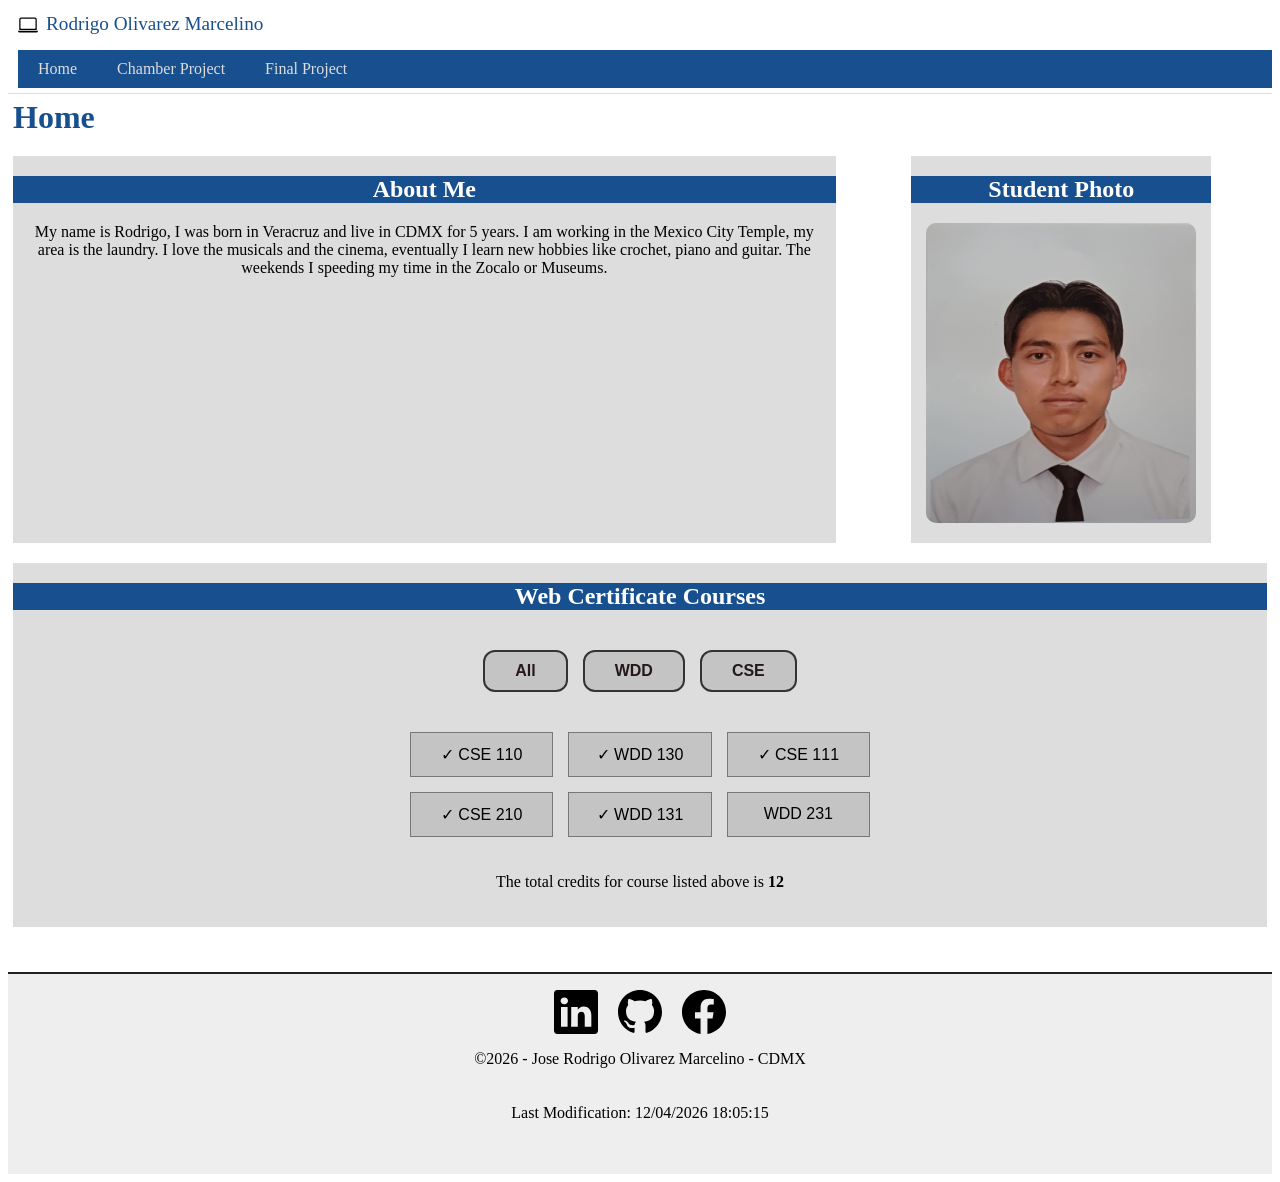
<file: index.html>
<!DOCTYPE html>
<html lang="en">
<head>
    <meta charset="UTF-8">
    <meta name="viewport" content="width=device-width, initial-scale=1.0">
    <title>Index Page of WDD231</title>
    <meta name="description" content="On this page we will shape our personal page as our first activity, showing part of my learning from other subjects to have this chamber of commerce.">
    <meta name="author" content="Jose Rodrigo Olivarez Marcelino">
    <link rel="stylesheet" href="styles/index.css">
    <link rel="stylesheet" href="styles/index-large.css">
    <script src="scripts/date.js" defer></script>
    <script src="scripts/navigation.js" defer></script>
    <script src="scripts/course.js" defer></script>
    <link rel="icon" href="favicon.ico">
    <link rel="preconnect" href="https://fonts.googleapis.com">
    <link rel="preconnect" href="https://fonts.gstatic.com" crossorigin>
    <link
        href="https://fonts.googleapis.com/css2?family=Arimo:ital,wght@0,400..700;1,400..700&family=DM+Sans:ital,opsz,wght@0,9..40,100..1000;1,9..40,100..1000&family=Iosevka+Charon+Mono:ital,wght@0,300;0,400;0,500;0,700;1,300;1,400;1,500;1,700&family=Playfair+Display:ital,wght@0,400..900;1,400..900&family=Quicksand:wght@300..700&family=Roboto:ital,wght@0,100..900;1,100..900&display=swap"
        rel="stylesheet">
    <meta property="og:title" content="Jose Rodrigo">
    <meta property="og:description" content="Created to better understand HTML and CSS code as well as JavaScript for this new programming course I'm taking.">
    <meta property="og:image" content="">
    <meta property="og:url" content="https://rodrigo-olivarez.github.io/wdd231/">
</head>
<body>
    <header>
        <img src="images/laptop.svg" alt="logo site" width="512" height="512">
        <span>Rodrigo Olivarez Marcelino</span>
        <button id="ham-btn" class="hamburger"></button>
        <nav id="nav-bar" class="navigation">
            <ul>
                <li><a href="index.html">Home</a></li>
                <li><a href="chamber/index.html">Chamber Project</a></li>
                <li><a href="#">Final Project</a></li>
            </ul>
        </nav>
    </header>
    <main>
        <h1>Home</h1>
        <section class="about-me">
            <h2>About Me</h2>
            <p>My name is Rodrigo, I was born in Veracruz and live in CDMX for 5 years. I am working in the Mexico City Temple, my area
            is the laundry. I love the musicals and the cinema, eventually I learn new hobbies like crochet, piano and guitar. The
            weekends I speeding my time in the Zocalo or Museums.</p>
        </section>
        <section class="student">
            <h2>Student Photo</h2>
            <img src="images/profile.jpg" alt="Rodrigo-photo" width="300" height="300">
        </section>
        <section>
            <h2>Web Certificate Courses</h2>
            <nav id="course-btn" class="course-nav">
                <a href="#">All</a>
                <a href="#">WDD</a>
                <a href="#">CSE</a>
            </nav>
            <div class="courses">

            </div>
            <p id="total-credits-text" class="total">The total credits for course listed above is: <span></span></p>

        </section>
        <dialog id="course-details"></dialog>
    </main>
    <footer>
        <div class="social">
            <a href="" target="_blank"><img src="images/linkedin.svg" alt="Linkedin-icon" width="16" height="16"></a>
            <a href="" target="_blank"><img src="images/github.svg" alt="GitHub-icon" width="16" height="16"></a>
            <a href="" target="_blank"><img src="images/facebook.svg" alt="Facebook-icon" width="16" height="16"></a>
        </div>
        <p>&copy;<span id="currentYear"></span> - Jose Rodrigo Olivarez Marcelino - CDMX</p>
        <p id="lastModified"></p>
    </footer>
</body>
</html>
</file>
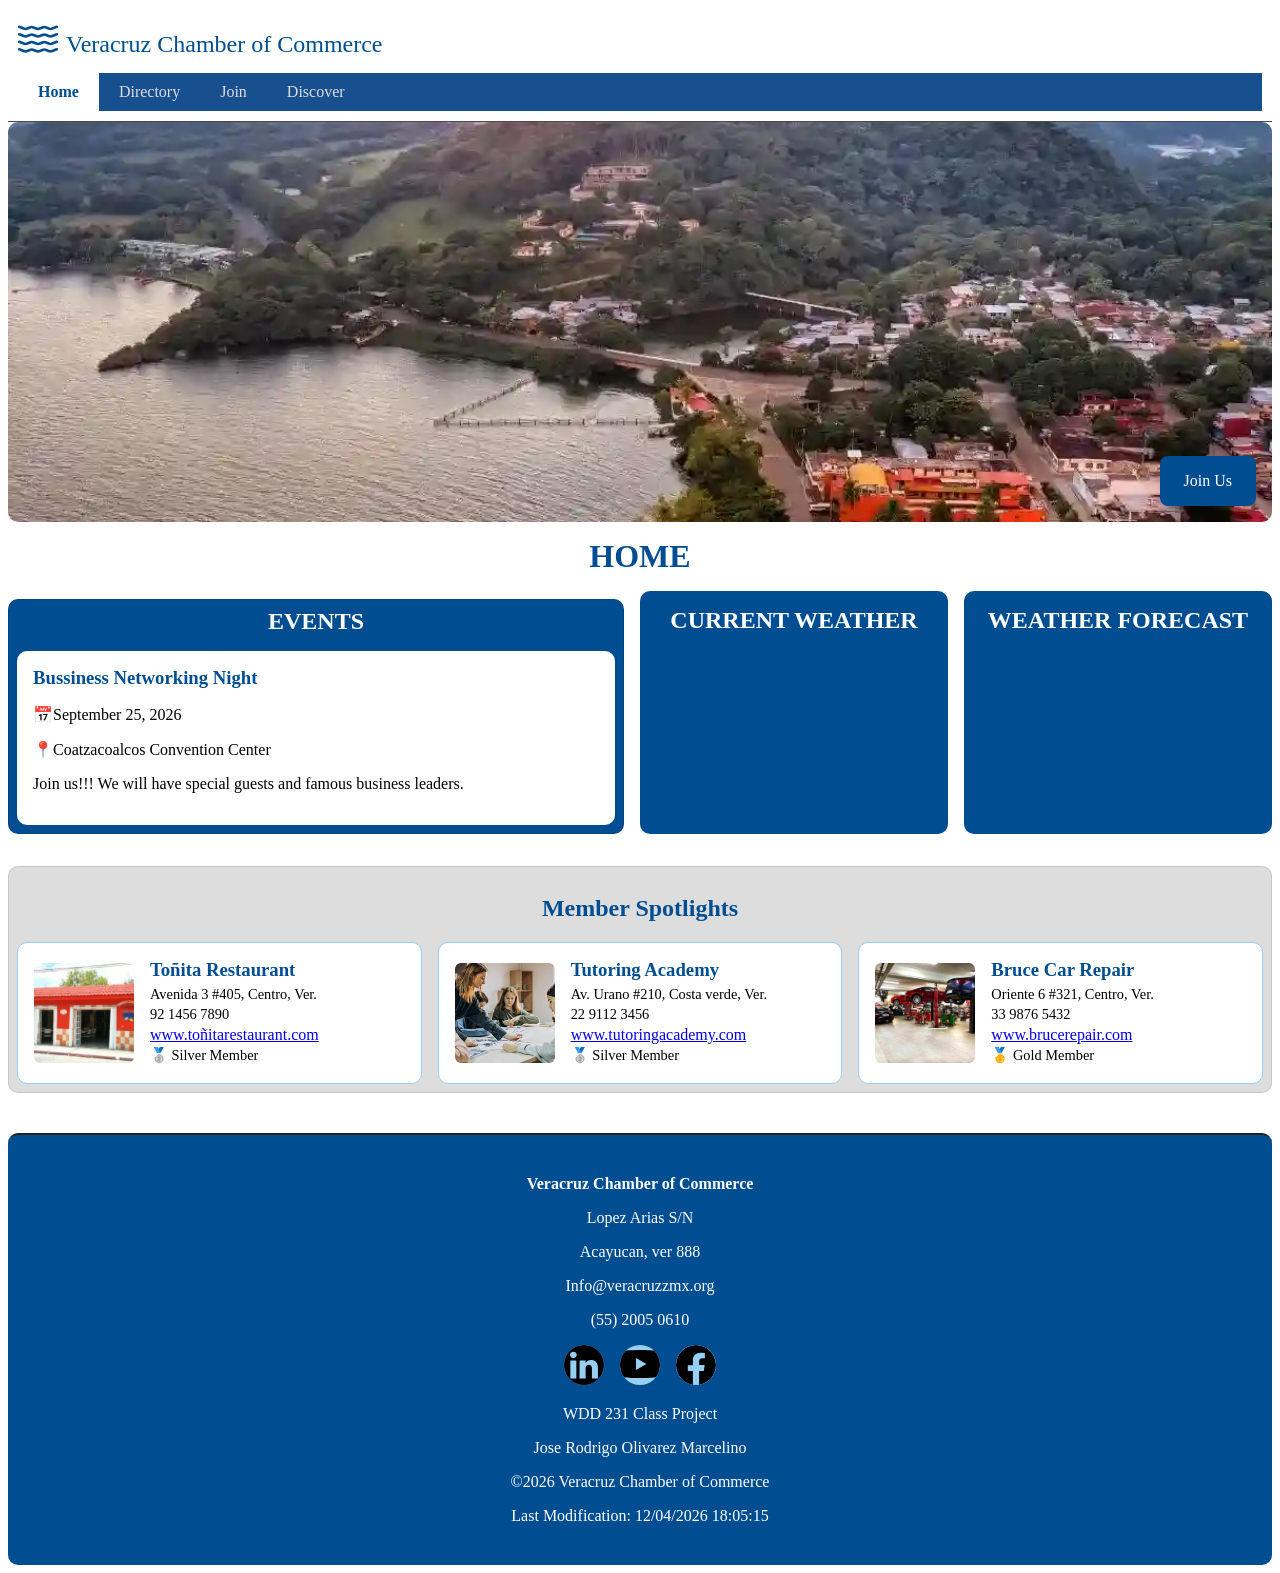
<file: chamber/index.html>
<!DOCTYPE html>
<html lang="en">
<head>
    <meta charset="UTF-8">
    <meta name="viewport" content="width=device-width, initial-scale=1.0">
    <title>Home Page | Veracruz Chamber of Commerce</title>
    <meta name="description" content="Browse the Veracruz Chamber of Commerce. Discover local businesses, upcoming events, current weather, and membership opportunities in Veracruz, Mexico">
    <meta name="author" content="Jose Rodrigo Olivarez Marcelino">
    <link rel="stylesheet" href="styles/chamber.css">
    <link rel="stylesheet" href="styles/chamber-large.css">
    <script src="scripts/index.js" defer></script>
    <link rel="icon" href="favicon.ico">
    <link
        href="https://fonts.googleapis.com/css2?family=Arimo:ital,wght@0,400..700;1,400..700&family=DM+Sans:ital,opsz,wght@0,9..40,100..1000;1,9..40,100..1000&family=Finlandica+Headline:ital,wght@0,100..900;1,100..900&family=Iosevka+Charon+Mono:ital,wght@0,300;0,400;0,500;0,700;1,300;1,400;1,500;1,700&family=Playfair+Display:ital,wght@0,400..900;1,400..900&family=Quicksand:wght@300..700&family=Roboto:ital,wght@0,100..900;1,100..900&display=swap"
        rel="stylesheet">
    <meta property="og:title" content="Veracruz Chamber of Commerce - Home page and weather">
    <meta property="og:description" content="Explore Veracruz and connect with local bussiness. Explore events, weather updates, and member spotlights from our vibrant business community.">
    <meta property="og:image" content="https://rodrigo-olivarez.github.io/wdd231/chamber/images/Llegada-Veracruz.webp">
    <meta property="og:url" content="https://rodrigo-olivarez.github.io/wdd231/chamber/index.html">
</head>
<body>
    <header>
        <img src="images/water.svg" alt="logo site" width="512" height="512">
        <span>Veracruz Chamber of Commerce</span>
        <button id="ham-btn" class="hamburger" aria-label="Toggle Navigation menu"></button>
        <nav id="nav-bar" class="navigation">
            <ul>
                <li class="current"><a href="index.html">Home</a></li>
                <li><a href="directory.html">Directory</a></li>
                <li><a href="join.html">Join</a></li>
                <li><a href="discover.html">Discover</a></li>
            </ul>
        </nav>
    </header>
    <main>
        <div class="hero">
            <img src="images/banner_ver.webp" alt="Veracruz view">
            <a href="#" class="join-btn">Join Us</a>
        </div>
        <h1>HOME</h1>
        <div class="events-weather">
            <section class="events">
                <h2>EVENTS</h2>
                <div class="event-card">
                    <h3>Bussiness Networking Night</h3>
                    <p>📅September 25, 2026</p>
                    <p>📍Coatzacoalcos Convention Center</p>
                    <p>Join us!!! We will have special guests and famous business leaders.</p>
                </div>
            </section>
            <div class="current-weather">
                <h2>CURRENT WEATHER</h2>
                <div id="weather-data"></div>
            </div>
            <div class="weather-forecast">
                <h2>WEATHER FORECAST</h2>
                <div id="forecast-data"></div>
            </div>
        </div>
        <section class="spotlights">
            <h2>Member Spotlights</h2>
            <div id="spotlights-cont"></div>
        </section>
    </main>
    <footer>
        <p><strong>Veracruz Chamber of Commerce</strong></p>
        <p>Lopez Arias S/N</p>
        <p>Acayucan, ver 888</p>
        <p>Info@veracruzzmx.org</p>
        <p>(55) 2005 0610</p>
        <div class="social">
            <a href="https://www.linkedin.com" target="_blank"><img src="images/linkedin.svg" alt="Follow us on LinkedIn" width="16" height="16"></a>
            <a href="https://www.youtube.com" target="_blank"><img src="images/youtube.svg" alt="Watch our Youtube channel" width="16" height="16"></a>
            <a href="https://www.facebook.com" target="_blank"><img src="images/facebook.svg" alt="Follow us on Facebook" width="16" height="16"></a>
        </div>
        <p>WDD 231 Class Project</p>
        <p>Jose Rodrigo Olivarez Marcelino</p>
        <p>&copy;<span id="currentYear"></span> Veracruz Chamber of Commerce</p>
        <p id="lastModified"></p>
    </footer>
</body>
</html>
</file>
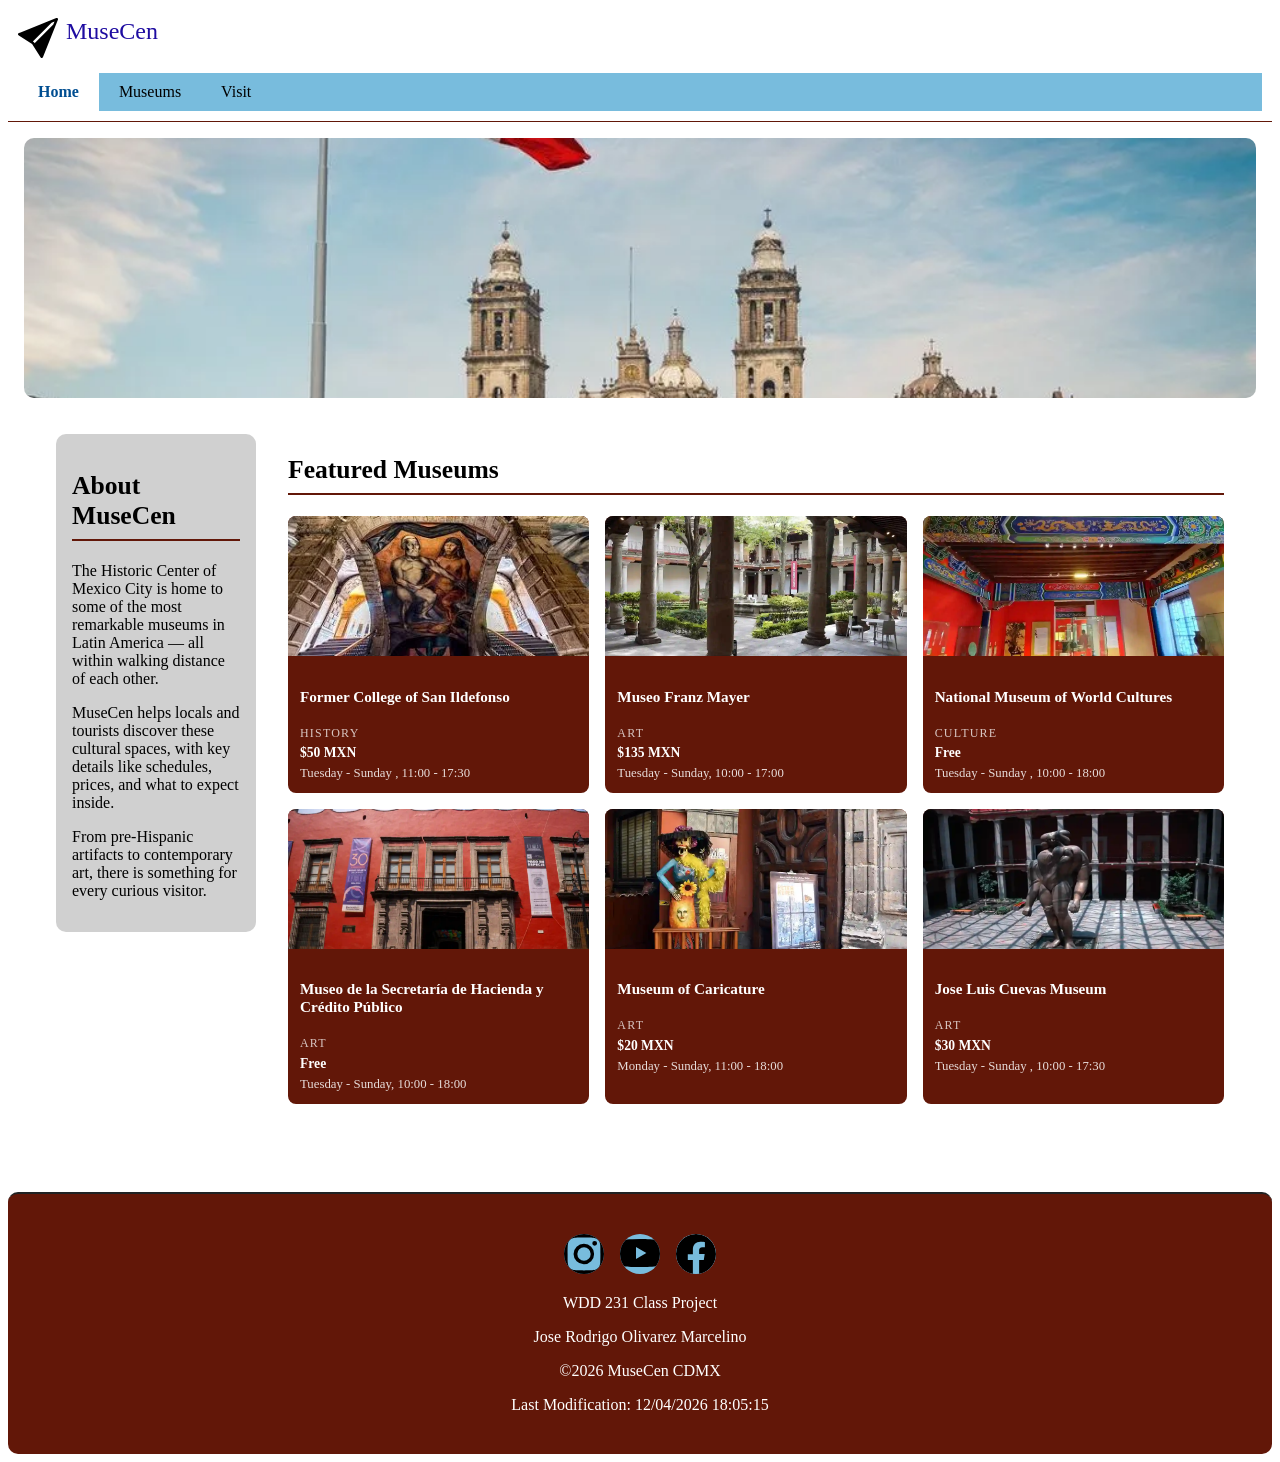
<file: finalproject/index.html>
<!DOCTYPE html>
<html lang="en">
<head>
    <meta charset="UTF-8">
    <meta name="viewport" content="width=device-width, initial-scale=1.0">
    <title>Home | Final Project</title>
    <meta name="description" content="Discover the best museums in Mexico City's Historic Center. Find schedules, prices, and plan your next cultural visit with MuseCen.">
    <meta name="author" content="Jose Rodrigo Olivarez Marcelino">
    <link rel="stylesheet" href="styles/finalproject.css">
    <link rel="stylesheet" href="styles/finalproject_large.css">
    <script src="scripts/navigation.js" defer></script>
    <script type="module" src="scripts/index.js"></script>
    <link rel="icon" href="images/favicon.ico">
    <link rel="preconnect" href="https://fonts.googleapis.com">
    <link rel="preconnect" href="https://fonts.gstatic.com" crossorigin>
    <link
        href="https://fonts.googleapis.com/css2?family=Arimo:ital,wght@0,400..700;1,400..700&family=DM+Sans:ital,opsz,wght@0,9..40,100..1000;1,9..40,100..1000&family=Finlandica+Headline:ital,wght@0,100..900;1,100..900&family=Iosevka+Charon+Mono:ital,wght@0,300;0,400;0,500;0,700;1,300;1,400;1,500;1,700&family=Playfair+Display:ital,wght@0,400..900;1,400..900&family=Quicksand:wght@300..700&family=Roboto:ital,wght@0,100..900;1,100..900&family=Share+Tech&display=swap"
        rel="stylesheet">
    <meta property="og:title" content="MuseCen — Historic Center Museums Guide CDMX">
    <meta property="og:description" content="Discover the best museums in Mexico City's Historic Center. Plan your visit with schedules, prices, and tips for locals and tourists.">
    <meta property="og:image" content="https://rodrigo-olivarez.github.io/wdd231/finalproject/images/hero_img.webp">
    <meta property="og:url" content="https://rodrigo-olivarez.github.io/wdd231/finalproject/index.html">
</head>
<body>
    <header>
        <img src="images/logo_project.svg" alt="logo site" width="40" height="40">
        <span>MuseCen</span>
        <button id="ham-btn" class="hamburger" aria-label="Toggle Navigation menu"></button>
        <nav id="nav-bar" class="navigation">
            <ul>
                <li class="current"><a href="index.html">Home</a></li>
                <li><a href="museums.html">Museums</a></li>
                <li><a href="visit.html">Visit</a></li>
            </ul>
        </nav>
    </header>
    <main>
        <div class="hero-content">
            <p>Mexico City · Historic Center</p>
            <h1>Explore the museums<br>at the heart of the city</h1>
            <p>15 museums, one neighborhood. Find the perfect visit for you.</p>
        </div>
        <div class="hero-image">
            <img src="images/hero_img.webp" alt="Mexico City's Historic Center" width="800" height="500"
                loading="eager">
        </div>
        <div class="home-grid-large">
            <div class="about-panel">
                <h2>About MuseCen</h2>
                <p>The Historic Center of Mexico City is home to some of the most remarkable museums in Latin America — all
                    within walking distance of each other.</p>
                <p>MuseCen helps locals and tourists discover these cultural spaces, with key details like schedules, prices,
                    and what to expect inside.</p>
                <p>From pre-Hispanic artifacts to contemporary art, there is something for every curious visitor.</p>
            </div>
            <div class="featured-panel">
                <h2>Featured Museums</h2>
                <div id="featured-grid" class="featured-grid">
                </div>
            </div>
        </div>
        <dialog id="museum-modal">
            <button id="close-modal">X</button>
            <div id="modal-content"></div>
        </dialog>
    </main>
    <footer>
        <div class="social">
            <a href="https://www.Instagram.com" target="_blank"><img src="images/instagram.svg" alt="Follow us on Instagram"
                    width="16" height="16"></a>
            <a href="https://www.youtube.com" target="_blank"><img src="images/youtube.svg" alt="Watch our Youtube channel"
                    width="16" height="16"></a>
            <a href="https://www.facebook.com" target="_blank"><img src="images/facebook.svg" alt="Follow us on Facebook"
                    width="16" height="16"></a>
        </div>
        <p>WDD 231 Class Project</p>
        <p>Jose Rodrigo Olivarez Marcelino</p>
        <p>&copy;<span id="currentYear"></span> MuseCen CDMX</p>
        <p id="lastModified"></p>
    </footer>
</body>
</html>
</file>
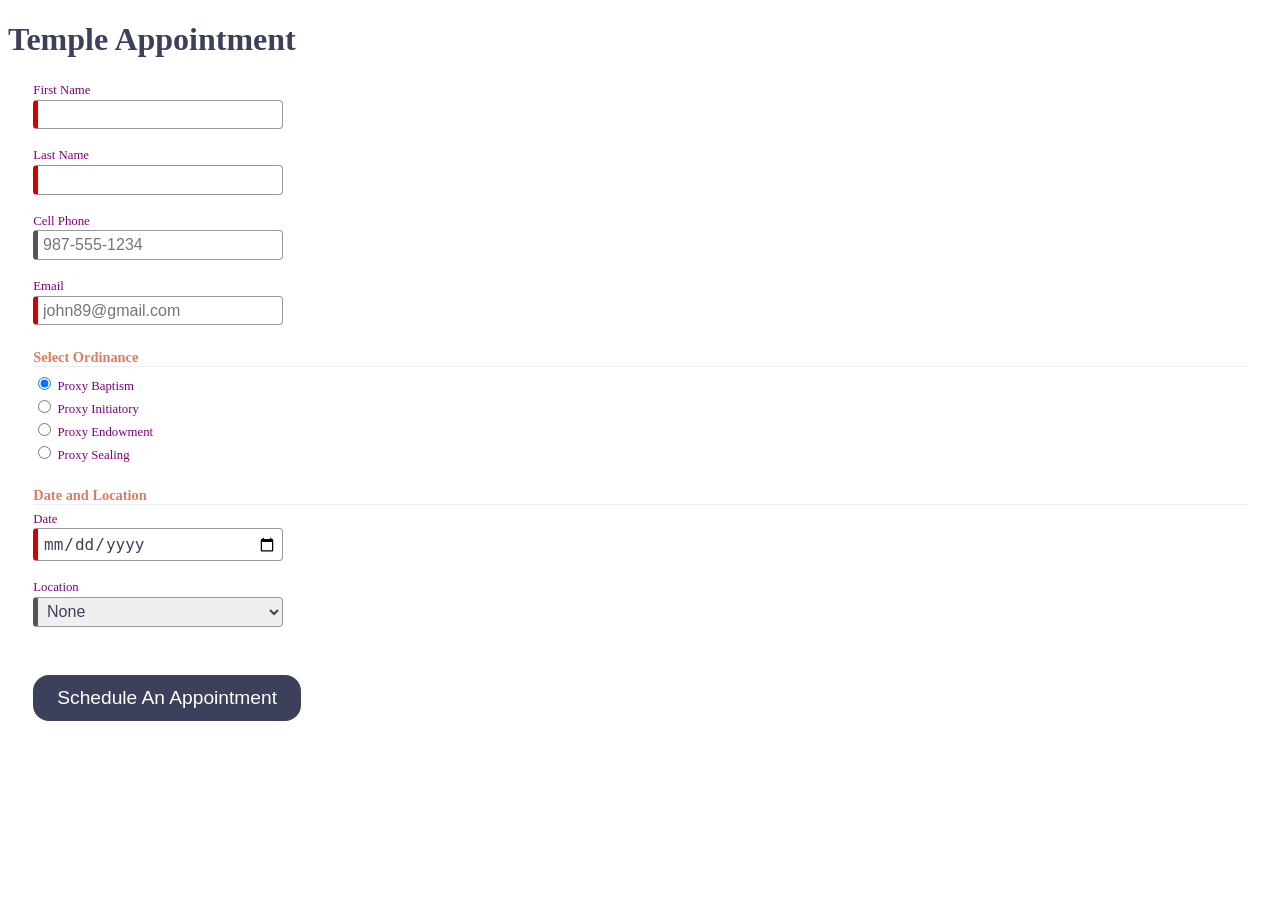
<file: startHere/index.html>
<!DOCTYPE html>
<html lang="en">

<head>
  <meta charset="UTF-8">
  <meta name="viewport" content="width=device-width, initial-scale=1.0">
  <meta name="description" content="Web Lab Start File">
  <meta name="author" content="Paul Cheney">

  <link rel="stylesheet" href="styles/small.css">
  <link rel="stylesheet" href="styles/large.css">

  <title>Web Lab Start File</title>
</head>

<body>

  <main>
    <h1>Temple Appointment</h1>

    <form method="GET" action="thanks.html" class="designOne">
      <label>First Name <input type="text" name="first" required autocomplete="given-name" title="Your First Name"></label>
        <label>Last Name <input type="text" name="last" required autocomplete="family-name" title="Your Last Name"></label>
        <label>Cell Phone <input type="tel" name="phone"  autocomplete="tel" title="A Phone Number with dashes" placeholder="987-555-1234" ></label>
        <label>Email <input type="email" name="email" required placeholder="john89@gmail.com"  title="Your Email" autocomplete="email"></label>
  

        <h3>Select Ordinance</h3>
        <label><input type="radio" name="ordinance" value="Baptism" checked> Proxy Baptism</label>
        <label><input type="radio" name="ordinance" value="Initiatory"> Proxy Initiatory</label>
        <label><input type="radio" name="ordinance" value="Endowment"> Proxy Endowment</label>
        <label><input type="radio" name="ordinance" value="Sealing"> Proxy Sealing</label>

        
        <h3>Date and Location</h3>
        <label>Date <input type="date" name="date" required></label>

        <label>Location
          <select name="location" required>
            <option value="">None</option>
            <option value="Payson">Payson</option>
            <option value="Orem">Orem</option>
            <option value="Provo City Center">Provo City Center</option>
        </label>

        <input type="submit" value="Schedule An Appointment">
    </form>

    
  </main>

</body>
</html>
</file>
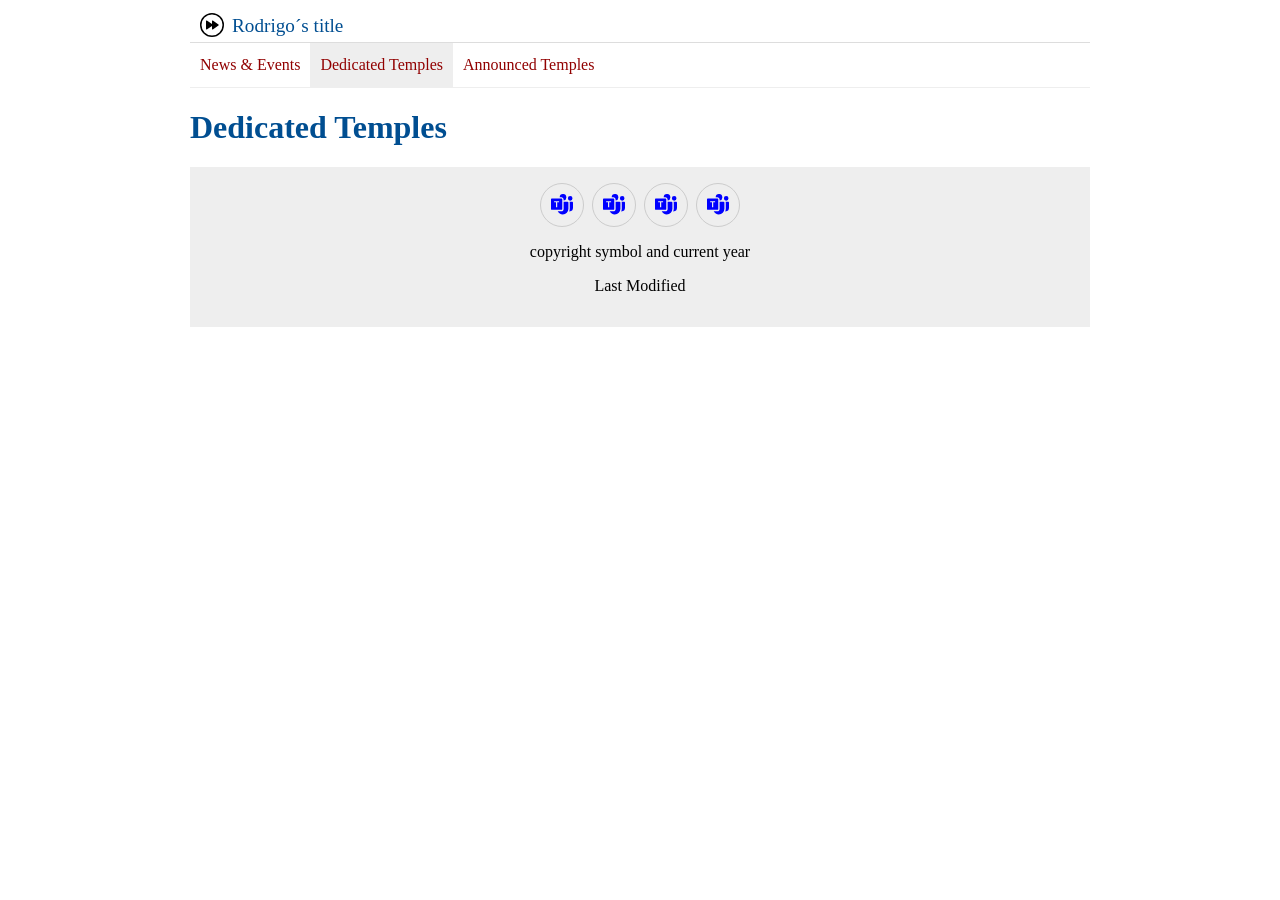
<file: demo.html>
<!DOCTYPE html>
<html lang="en">
<head>
    <meta charset="UTF-8">
    <meta name="viewport" content="width=device-width, initial-scale=1.0">
    <title>Document</title>
    <link rel="stylesheet" href="styles/demo.css">
    <link rel="stylesheet" href="styles/demo-large.css">
    <script src="scripts/demo.js" defer></script>
</head>
<body>
    <header>
        <img src="images/fast-forward-circle.svg" alt="logo site" width="512" height="512">
        <span>Rodrigo´s title</span>
        <button id="ham-btn" class="hamburger"></button>
    </header>
    <nav id="nav-bar" class="navigation">
        <ul>
            <li><a href="#">News & Events</a></li>
            <li  class="current"><a href="#">Dedicated Temples</a></li>
            <li><a href="#">Announced Temples</a></li>
        </ul>
    </nav>
    <main>
        <h1>Dedicated Temples</h1>
    </main>
    <footer>
        <div class="social">
            <a href="" target="_blank"><img src="images/microsoft-teams.svg" alt="Teams" width="16" height="16"></img>
            </a>
            <a href="" target="_blank"><img src="images/microsoft-teams.svg" alt="Teams" width="16" height="16"></img>
            </a>
            <a href="" target="_blank"><img src="images/microsoft-teams.svg" alt="Teams" width="16" height="16"></img>
            </a>
            <a href="" target="_blank"><img src="images/microsoft-teams.svg" alt="Teams" width="16" height="16"></img>
            </a>
        </div>
        <p>copyright symbol and current year</p>
        <p>Last Modified</p>
    </footer>
</body>
</html>
</file>
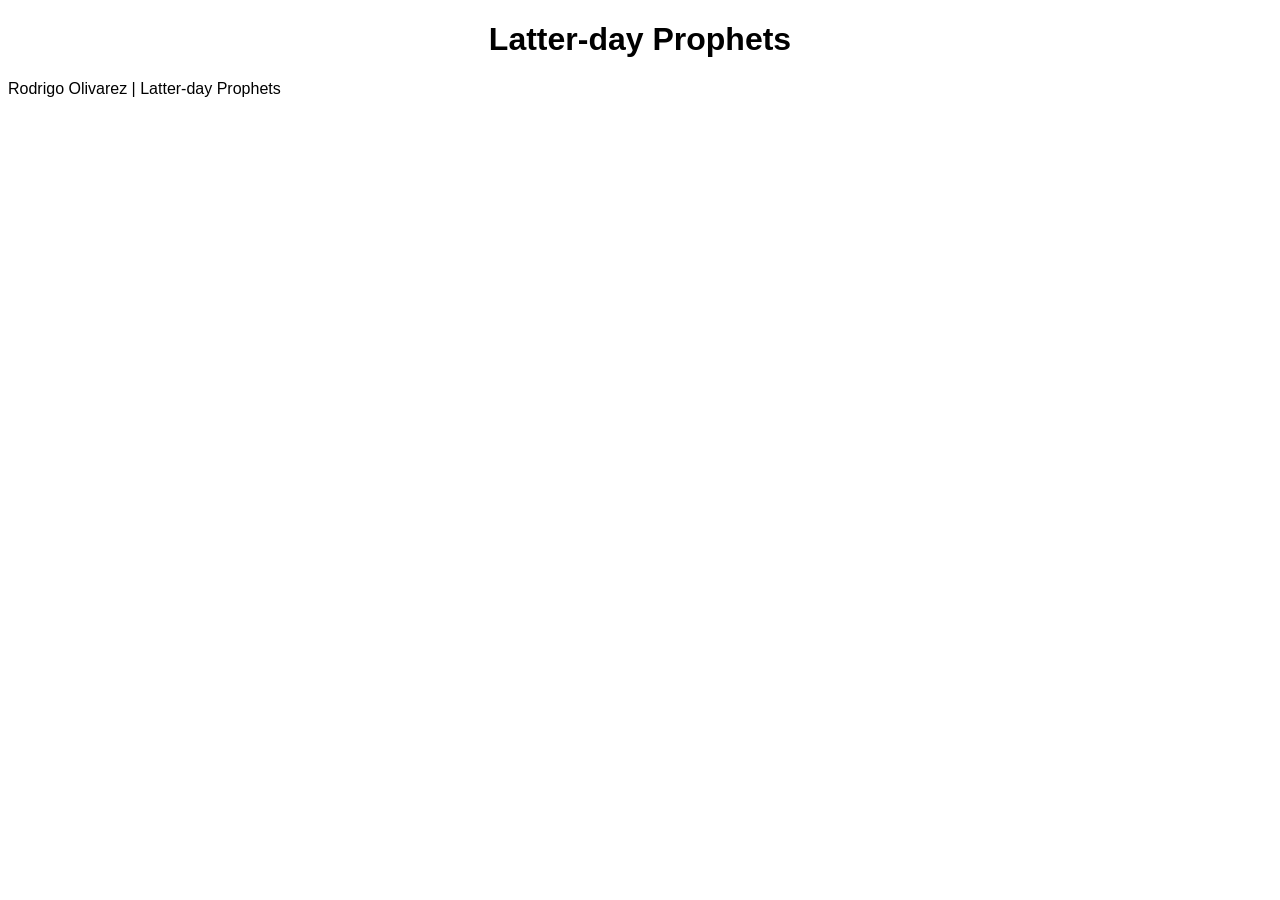
<file: prophets.html>
<!DOCTYPE html>
<html lang="en">
<head>
    <meta charset="UTF-8">
    <meta name="viewport" content="width=device-width, initial-scale=1.0">
    <title>Prophets</title>
    <link rel="stylesheet" href="styles/prophets.css">
    <script src="scripts/prophets.js" defer></script>
</head>
<body>
    <header>
        <h1>Latter-day Prophets</h1>
    </header>
    <main>
        <div id="cards"></div>
    </main>
    <footer>
        Rodrigo Olivarez | Latter-day Prophets
    </footer>
</body>
</html>
</file>
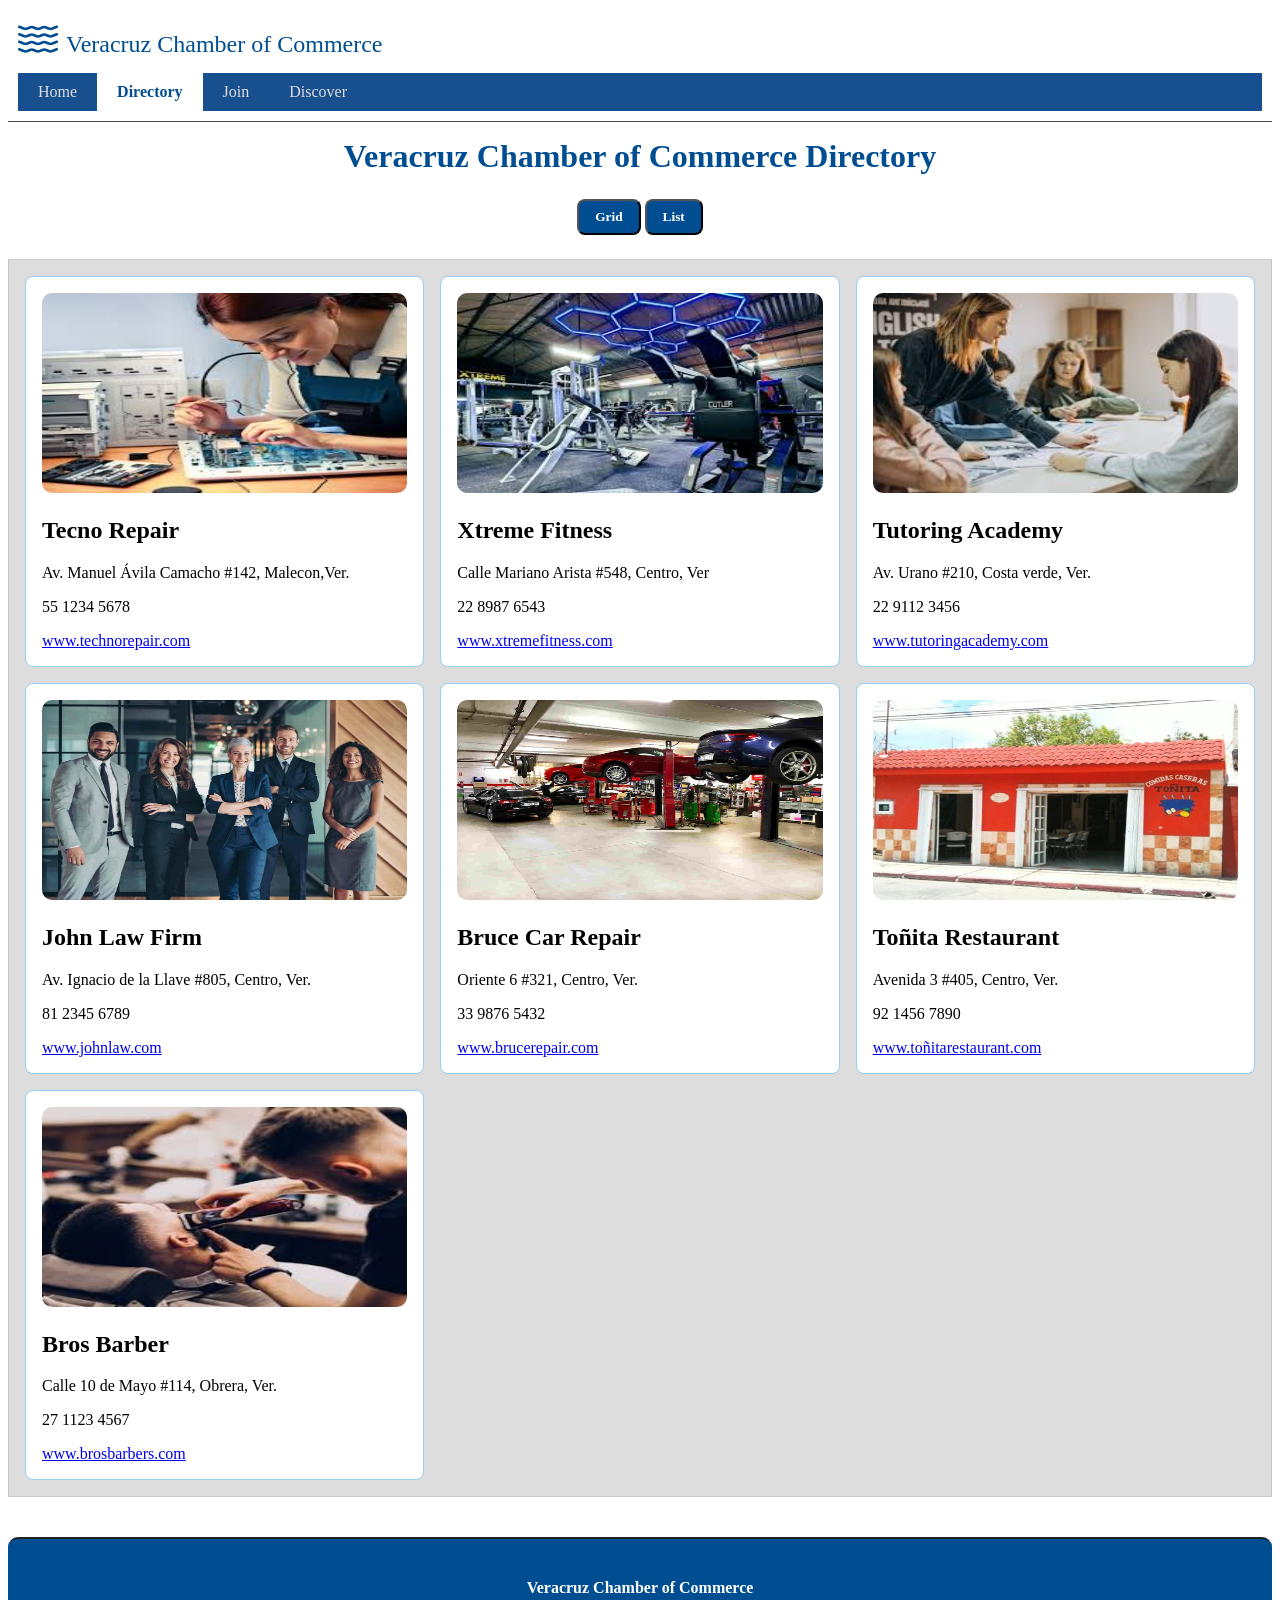
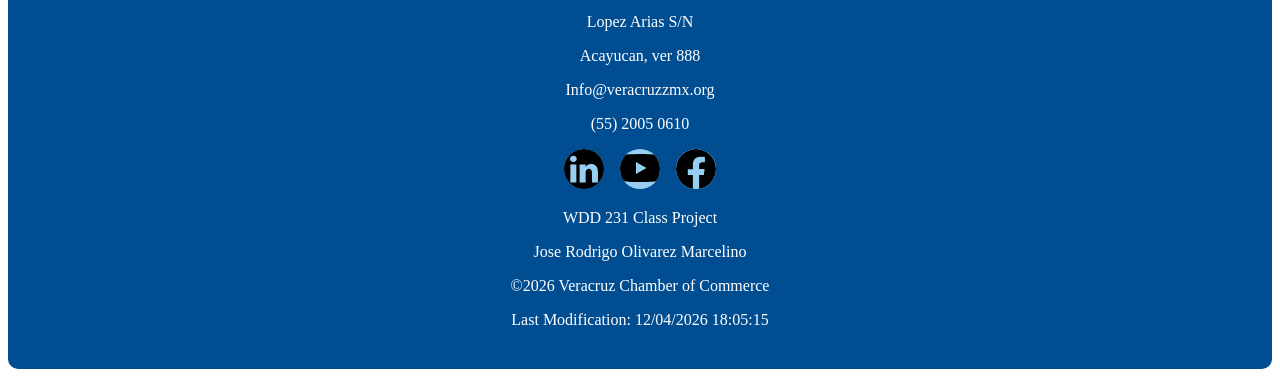
<file: chamber/directory.html>
<!DOCTYPE html>
<html lang="en">
<head>
    <meta charset="UTF-8">
    <meta name="viewport" content="width=device-width, initial-scale=1.0">
    <title>Directory | Veracruz Chamber of Commerce</title>
    <meta name="description" content="Browse the Veracruz Chamber of Commerce business directory. Find local member businesses, contact information, and membership levels.">
    <meta name="author" content="Jose Rodrigo Olivarez Marcelino">
    <link rel="stylesheet" href="styles/chamber.css">
    <link rel="stylesheet" href="styles/chamber-large.css">
    <script src="scripts/chamber.js" defer></script>
    <link rel="icon" href="favicon.ico">
   <link
        href="https://fonts.googleapis.com/css2?family=Arimo:ital,wght@0,400..700;1,400..700&family=DM+Sans:ital,opsz,wght@0,9..40,100..1000;1,9..40,100..1000&family=Finlandica+Headline:ital,wght@0,100..900;1,100..900&family=Iosevka+Charon+Mono:ital,wght@0,300;0,400;0,500;0,700;1,300;1,400;1,500;1,700&family=Playfair+Display:ital,wght@0,400..900;1,400..900&family=Quicksand:wght@300..700&family=Roboto:ital,wght@0,100..900;1,100..900&display=swap"
        rel="stylesheet">
    <meta property="og:title" content="Veracruz Chamber of Commerce - bussiness Directory">
    <meta property="og:description" content="Explore the Veracruz Chamber of Commerce directory. I show the locals, services and opportunities in this beautiful part of Mexico.">
    <meta property="og:image" content="https://rodrigo-olivarez.github.io/wdd231/chamber/images/Llegada-Veracruz.webp">
    <meta property="og:url" content="https://rodrigo-olivarez.github.io/wdd231/chamber/directory.html">
</head>
<body>
    <header>
        <img src="images/water.svg" alt="logo site" width="512" height="512">
        <span>Veracruz Chamber of Commerce</span>
        <button id="ham-btn" class="hamburger" aria-label="Toggle Navigation menu"></button>
        <nav id="nav-bar" class="navigation">
            <ul>
                <li><a href="index.html">Home</a></li>
                <li class="current"><a href="directory.html">Directory</a></li>
                <li><a href="join.html">Join</a></li>
                <li><a href="discover.html">Discover</a></li>
            </ul>
        </nav>
    </header>
    <main>
        <h1>Veracruz Chamber of Commerce Directory</h1>
        <div class="menu">
            <button id="grid-btn">Grid</button>
            <button id="list-btn">List</button>
        </div>

        <section id="members-container"></section>
    </main>
    <footer>
        <p><strong>Veracruz Chamber of Commerce</strong></p>
        <p>Lopez Arias S/N</p>
        <p>Acayucan, ver 888</p>
        <p>Info@veracruzzmx.org</p>
        <p>(55) 2005 0610</p>
        <div class="social">
            <a href="https://www.linkedin.com" target="_blank"><img src="images/linkedin.svg" alt="Follow us on LinkedIn" width="16" height="16"></a>
            <a href="https://www.youtube.com" target="_blank"><img src="images/youtube.svg" alt="Watch our Youtube channel" width="16" height="16"></a>
            <a href="https://www.facebook.com" target="_blank"><img src="images/facebook.svg" alt="Follow us on Facebook" width="16" height="16"></a>
        </div>
        <p>WDD 231 Class Project</p>
        <p>Jose Rodrigo Olivarez Marcelino</p>
        <p>&copy;<span id="currentYear"></span> Veracruz Chamber of Commerce</p>
        <p id="lastModified"></p>
    </footer>
</body>
</html>
</file>
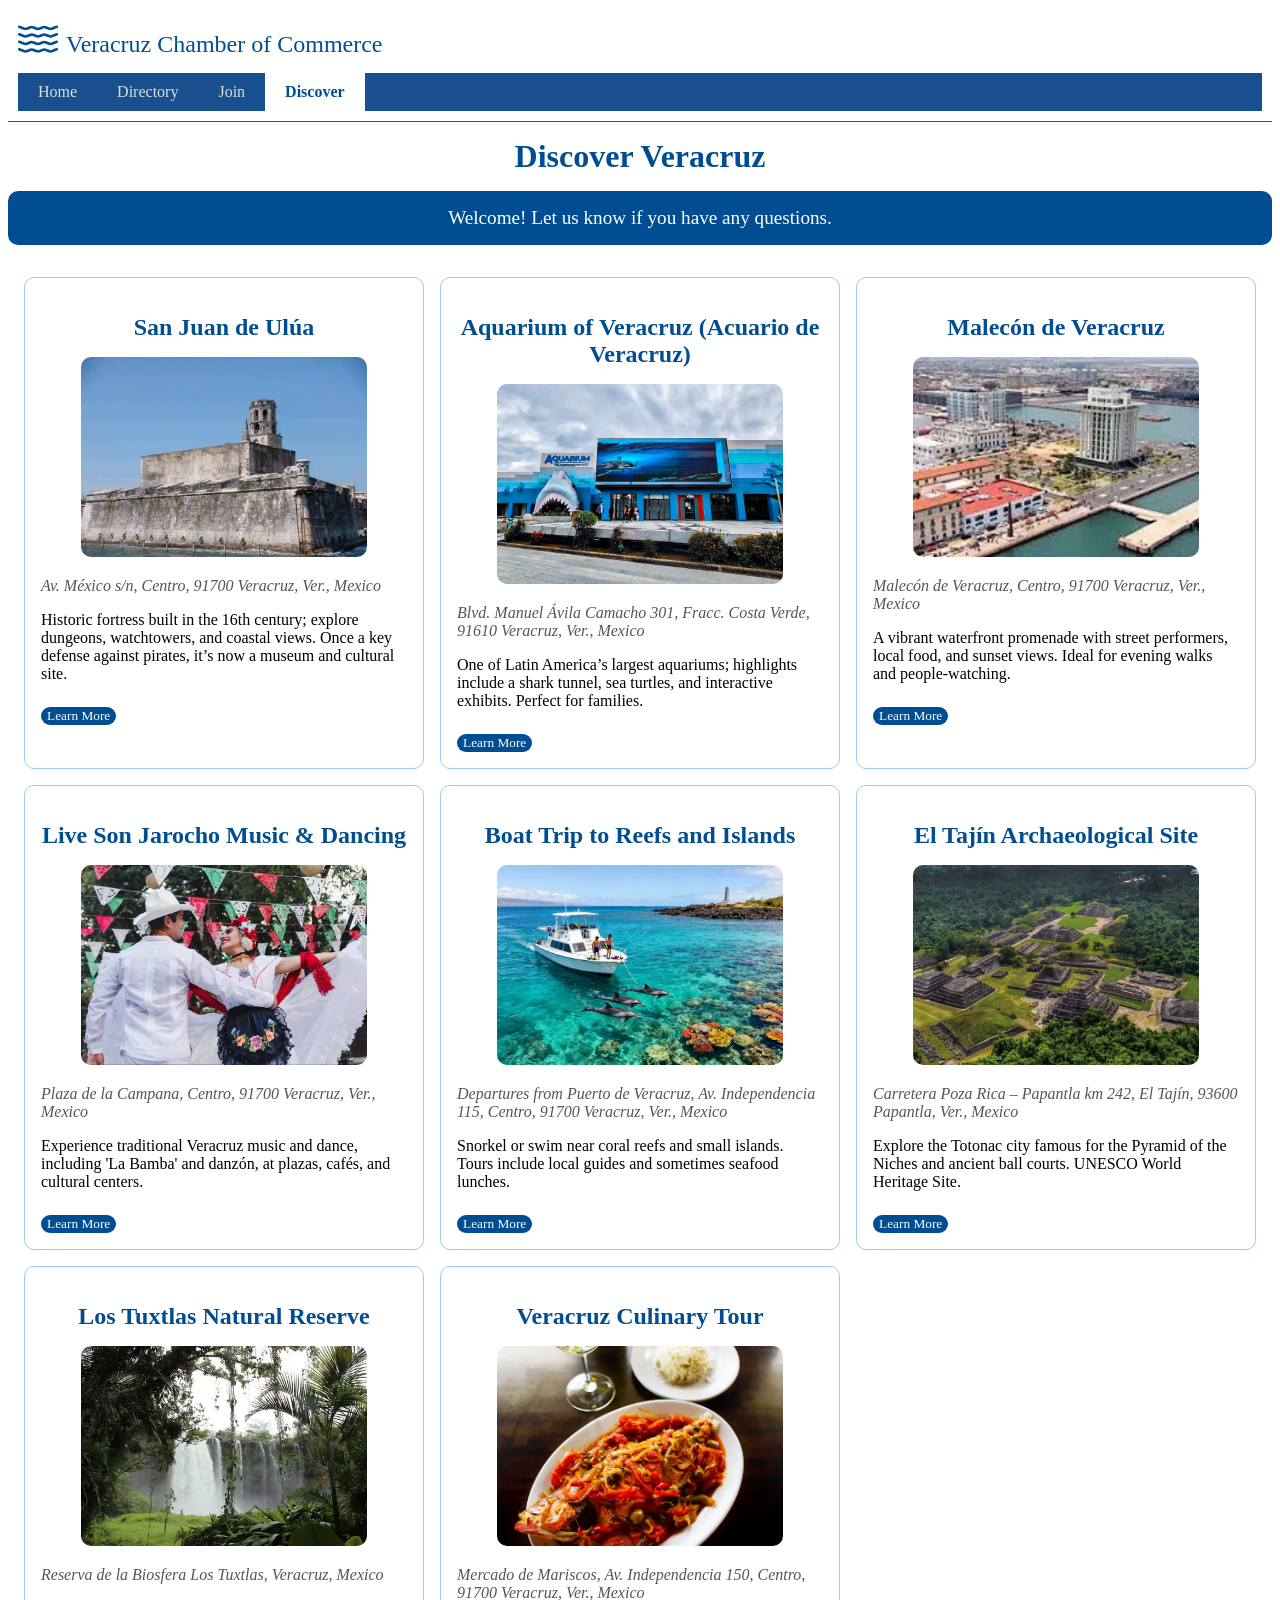
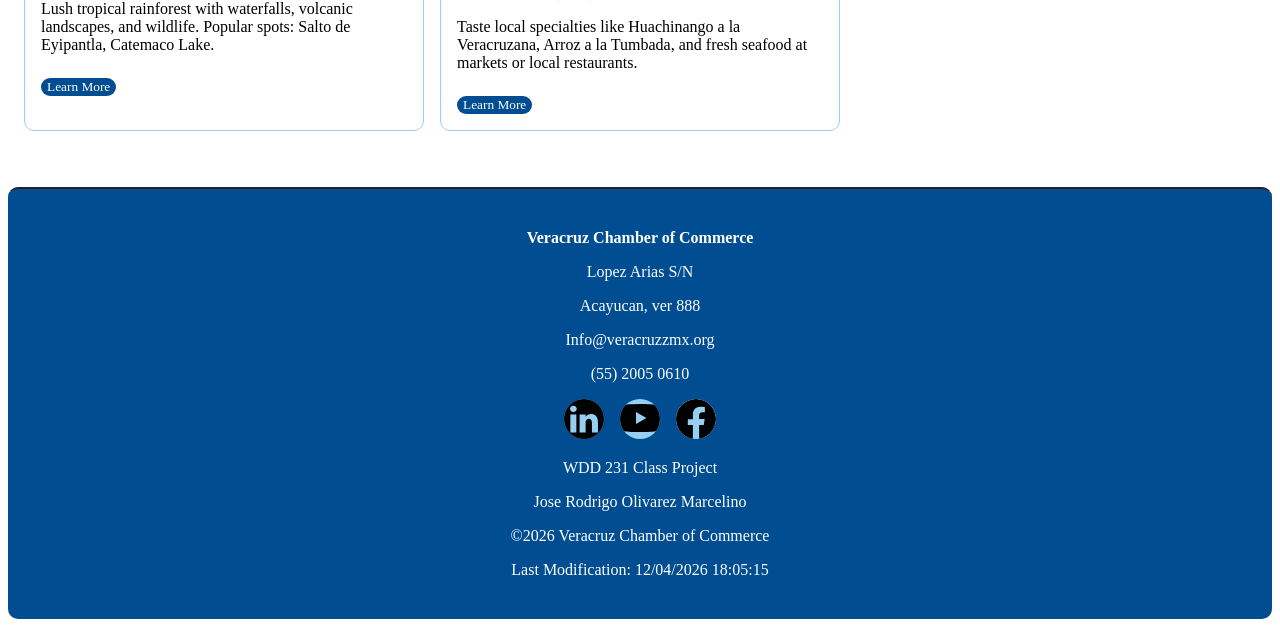
<file: chamber/discover.html>
<!DOCTYPE html>
<html lang="en">
<head>
    <meta charset="UTF-8">
    <meta name="viewport" content="width=device-width, initial-scale=1.0">
    <title>Discover | Veracruz Chamber of Commerce</title>
    <meta name="description" content="Explore Historic sites in Veracruz like natural reserves, beaches, local cultures and more, we have the best places.">
    <meta name="author" content="Jose Rodrigo Olivarez Marcelino">
    <link rel="stylesheet" href="styles/chamber.css">
    <link rel="stylesheet" href="styles/chamber-large.css">
    <script src="scripts/discover.js" type="module"></script>
    <link rel="icon" href="favicon.ico">
    <link
        href="https://fonts.googleapis.com/css2?family=Arimo:ital,wght@0,400..700;1,400..700&family=DM+Sans:ital,opsz,wght@0,9..40,100..1000;1,9..40,100..1000&family=Finlandica+Headline:ital,wght@0,100..900;1,100..900&family=Iosevka+Charon+Mono:ital,wght@0,300;0,400;0,500;0,700;1,300;1,400;1,500;1,700&family=Playfair+Display:ital,wght@0,400..900;1,400..900&family=Quicksand:wght@300..700&family=Roboto:ital,wght@0,100..900;1,100..900&display=swap"
        rel="stylesheet">
    <meta property="og:title" content="Discover the best places of Veracruz, Mexico.">
    <meta property="og:description" content="Explore the best places and activities in Veracruz, Mexico. From historic sites to tropical rainforests.">
    <meta property="og:image" content="https://rodrigo-olivarez.github.io/wdd231/chamber/images/Llegada-Veracruz.webp">
    <meta property="og:url" content="https://rodrigo-olivarez.github.io/wdd231/chamber/discover.html">
</head>
<body>
    <header>
        <img src="images/water.svg" alt="logo site" width="512" height="512">
        <span>Veracruz Chamber of Commerce</span>
        <button id="ham-btn" class="hamburger" aria-label="Toggle Navigation menu"></button>
        <nav id="nav-bar" class="navigation">
            <ul>
                <li><a href="index.html">Home</a></li>
                <li><a href="directory.html">Directory</a></li>
                <li><a href="join.html">Join</a></li>
                <li class="current"><a href="#">Discover</a></li>
            </ul>
        </nav>
    </header>
    <main>
        <h1>Discover Veracruz</h1>
        <div id="visit-message"></div>
        <div id="cards-container">

        </div>
    </main>
    <footer>
        <p><strong>Veracruz Chamber of Commerce</strong></p>
        <p>Lopez Arias S/N</p>
        <p>Acayucan, ver 888</p>
        <p>Info@veracruzzmx.org</p>
        <p>(55) 2005 0610</p>
        <div class="social">
            <a href="https://www.linkedin.com" target="_blank"><img src="images/linkedin.svg" alt="Follow us on LinkedIn" width="16" height="16"></a>
            <a href="https://www.youtube.com" target="_blank"><img src="images/youtube.svg" alt="Watch our Youtube channel" width="16" height="16"></a>
            <a href="https://www.facebook.com" target="_blank"><img src="images/facebook.svg" alt="Follow us on Facebook" width="16" height="16"></a>
        </div>
        <p>WDD 231 Class Project</p>
        <p>Jose Rodrigo Olivarez Marcelino</p>
        <p>&copy;<span id="currentYear"></span> Veracruz Chamber of Commerce</p>
        <p id="lastModified"></p>
    </footer>
</body>
</html>
</file>
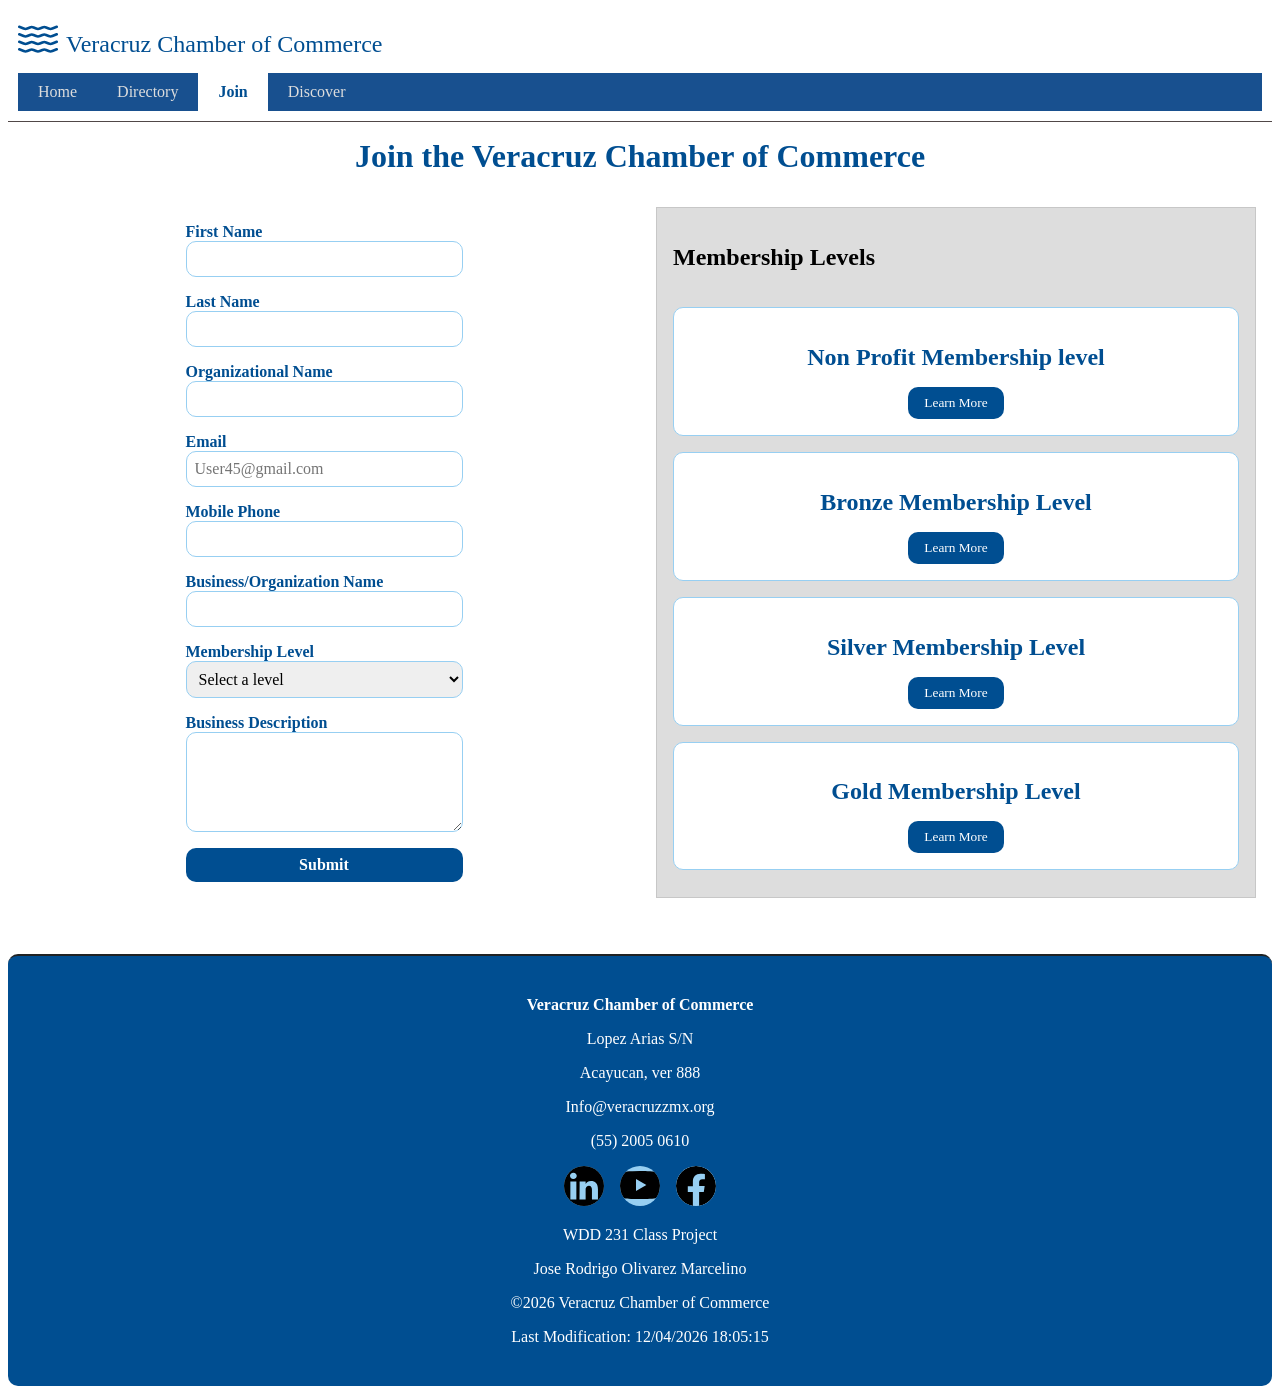
<file: chamber/join.html>
<!DOCTYPE html>
<html lang="en">
<head>
    <meta charset="UTF-8">
    <meta name="viewport" content="width=device-width, initial-scale=1.0">
    <title>Join | Veracruz Chamber of Commerce</title>
    <meta name="description" content="Join the Veracruz Chamber of Commerce. Apply for membership and connect with local bussiness in Veracruz, Mexico">
    <meta name="author" content="Jose Rodrigo Olivarez Marcelino">
    <link rel="stylesheet" href="styles/chamber.css">
    <link rel="stylesheet" href="styles/chamber-large.css">
    <script src="scripts/join.js" defer></script>
    <link rel="icon" href="favicon.ico">
    <link
        href="https://fonts.googleapis.com/css2?family=Arimo:ital,wght@0,400..700;1,400..700&family=DM+Sans:ital,opsz,wght@0,9..40,100..1000;1,9..40,100..1000&family=Finlandica+Headline:ital,wght@0,100..900;1,100..900&family=Iosevka+Charon+Mono:ital,wght@0,300;0,400;0,500;0,700;1,300;1,400;1,500;1,700&family=Playfair+Display:ital,wght@0,400..900;1,400..900&family=Quicksand:wght@300..700&family=Roboto:ital,wght@0,100..900;1,100..900&display=swap"
        rel="stylesheet">
    <meta property="og:title" content="Join now in the Veracruz Chamber of Commerce">
    <meta property="og:description" content="Apply for membership and become part of the Veracruz bussiness community.Choose from NP, Bronze, Silver, or Gold membership levels.">
    <meta property="og:image" content="https://rodrigo-olivarez.github.io/wdd231/chamber/images/Llegada-Veracruz.webp">
    <meta property="og:url" content="https://rodrigo-olivarez.github.io/wdd231/chamber/join.html">
</head>
<body>
    <header>
        <img src="images/water.svg" alt="logo site" width="512" height="512">
        <span>Veracruz Chamber of Commerce</span>
        <button id="ham-btn" class="hamburger" aria-label="Toggle Navigation menu"></button>
        <nav id="nav-bar" class="navigation">
            <ul>
                <li><a href="index.html">Home</a></li>
                <li><a href="directory.html">Directory</a></li>
                <li class="current"><a href="join.html">Join</a></li>
                <li><a href="discover.html">Discover</a></li>
            </ul>
        </nav>
    </header>
    <main>
        <h1>Join the Veracruz Chamber of Commerce</h1>
        <div class="join-container">
            <form method="get" action="thankyou.html">
    
                <label for="firstName">First Name
                    <input type="text" id="firstName" name="firstName" title="First Name" autocomplete="given-name" required>
                </label>
    
                <label for="lastName">Last Name
                    <input type="text" id="lastName" name="lastName" title="Last Name" autocomplete="family-name" required>
                </label>
    
                <label for="orgTitle">Organizational Name
                    <input type="text" id="orgTitle" name="orgTitle" title="Organizational Title" autocomplete="organization-title" pattern="[A-Za-z\-]{7,}" required>
                </label>
    
                <label for="email">Email
                    <input type="email" id="email" name="email" title="Email" autocomplete="email" placeholder="User45@gmail.com" required>
                </label>
    
                <label for="phone">Mobile Phone
                    <input type="tel" id="phone" name="phone" title="Mobile Phone" autocomplete="tel" required>
                </label>
    
                <label for="organization">Business/Organization Name
                    <input type="text" id="organization" name="organization" title="Organization Name" autocomplete="organization" required>
                </label>
    
                <label for="membership">Membership Level
                    <select name="membership" id="membership" title="Membership Level">
                        <option value="">Select a level</option>
                        <option value="np">NP Membership (Non profit, No fee)</option>
                        <option value="bronze">Bronze Membership</option>
                        <option value="silver">Silver Membership</option>
                        <option value="gold">Gold Membership</option>
                    </select>
                </label>
    
                <label for="description">Business Description
                    <textarea name="description" id="description" title="Bussiness Description"></textarea>
                </label>
    
                <input type="hidden" id="timestamp" name="timestamp">
    
                <button type="submit">Submit</button>
            </form>
    
            <section class="membership-card">
                <h2>Membership Levels</h2>
                <div class="card">
                    <h2>Non Profit Membership level</h2>
                    <button class="modal-btn" data-modal="modal-np">Learn More</button>
                </div>
                <div class="card">
                    <h2>Bronze Membership Level</h2>
                    <button class="modal-btn" data-modal="modal-bronze">Learn More</button>
                </div>
                <div class="card">
                    <h2>Silver Membership Level</h2>
                    <button class="modal-btn" data-modal="modal-silver">Learn More</button>
                </div>
                <div class="card">
                    <h2>Gold Membership Level</h2>
                    <button class="modal-btn" data-modal="modal-gold">Learn More</button>
                </div>
            </section>
        </div>

        <dialog id="modal-np">
            <h2>NP Membership</h2>
            <p>For non-profit organization with no membership fee.</p>
            <ul>
                <li>Monthly newsletter</li>
                <li>Access to networking events</li>
                <li>Directory listing</li>
            </ul>
            <button class="close-modal">Close</button>
        </dialog>
        <dialog id="modal-bronze">
            <h2>Bronze Membership</h2>
            <ul>
                <li>Social media promotion</li>
                <li>10% discount on events</li>
                <li>Monthly newsletter</li>
                <li>Directory listing</li>
            </ul>
            <button class="close-modal">Close</button>
        </dialog>
        <dialog id="modal-silver">
            <h2>Silver Membership</h2>
            <ul>
                <li>All Bronze benefits</li>
                <li>Social media promotion</li>
                <li>Spotlight on home page</li>
                <li>20% discount on events</li>
            </ul>
            <button class="close-modal">Close</button>
        </dialog>
        <dialog id="modal-gold">
            <h2>Gold Membership</h2>
            <ul>
                <li>All Silver benefits</li>
                <li>30% discount on events</li>
                <li>VIP access to special events</li>
                <li>Priority spotlight placement</li>
            </ul>
            <button class="close-modal">Close</button>
        </dialog>

    </main>
    <footer>
        <p><strong>Veracruz Chamber of Commerce</strong></p>
        <p>Lopez Arias S/N</p>
        <p>Acayucan, ver 888</p>
        <p>Info@veracruzzmx.org</p>
        <p>(55) 2005 0610</p>
        <div class="social">
            <a href="https://www.linkedin.com" target="_blank"><img src="images/linkedin.svg" alt="Follow us on LinkedIn" width="16" height="16"></a>
            <a href="https://www.youtube.com" target="_blank"><img src="images/youtube.svg" alt="Watch our Youtube channel" width="16" height="16"></a>
            <a href="https://www.facebook.com" target="_blank"><img src="images/facebook.svg" alt="Follow us on Facebook" width="16" height="16"></a>
        </div>
        <p>WDD 231 Class Project</p>
        <p>Jose Rodrigo Olivarez Marcelino</p>
        <p>&copy;<span id="currentYear"></span> Veracruz Chamber of Commerce</p>
        <p id="lastModified"></p>
    </footer>
</body>
</html>
</file>
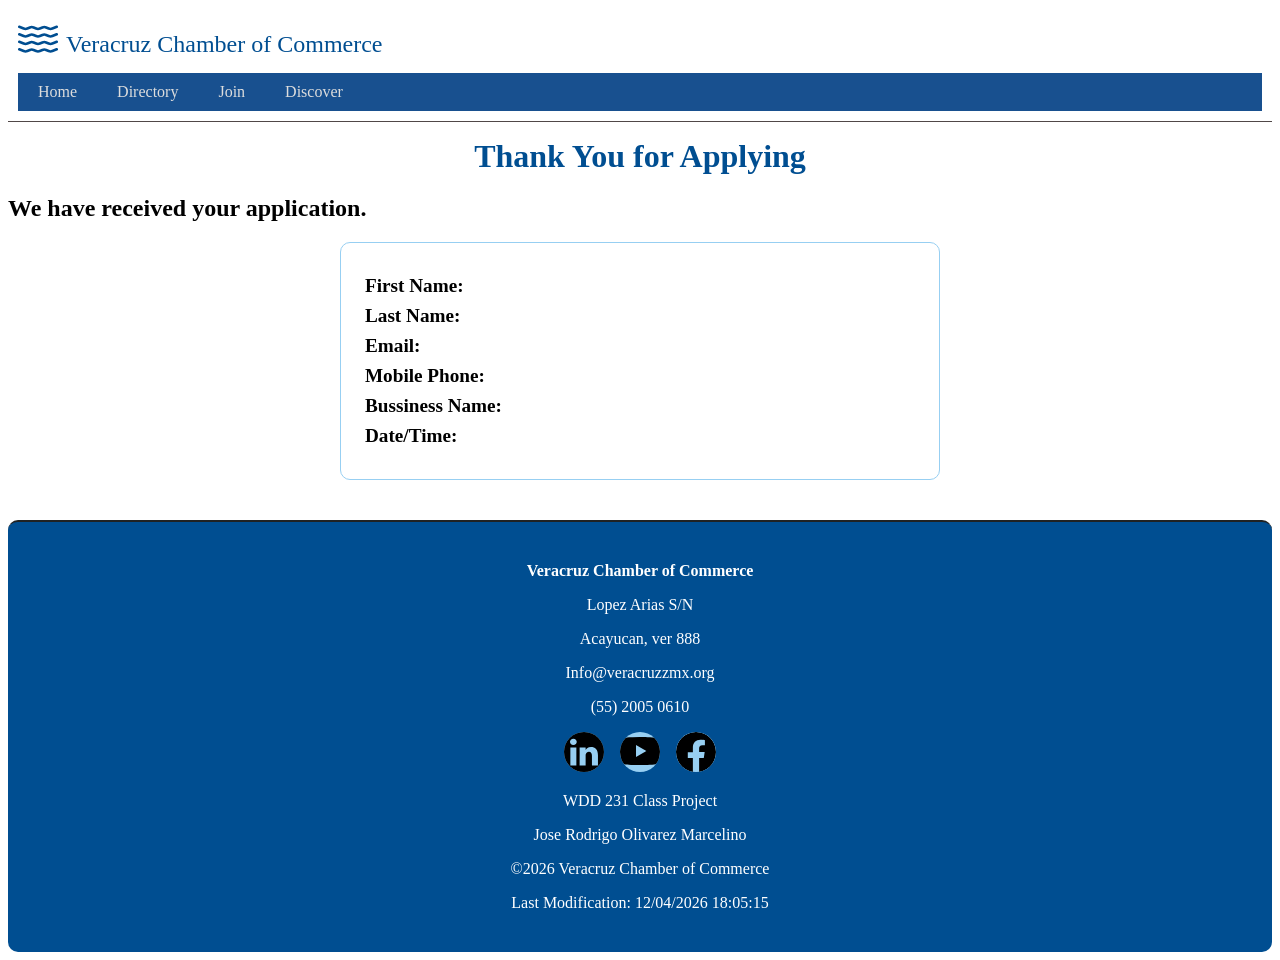
<file: chamber/thankyou.html>
<!DOCTYPE html>
<html lang="en">

<head>
    <meta charset="UTF-8">
    <meta name="viewport" content="width=device-width, initial-scale=1.0">
    <title>Thank You | Veracruz Chamber of Commerce</title>
    <meta name="description" content="Thank you for applying to the Veracruz Chamber of Commerce. We have received your membership application and will be in touch soon.">
    <meta name="author" content="Jose Rodrigo Olivarez Marcelino">
    <link rel="stylesheet" href="styles/chamber.css">
    <link rel="stylesheet" href="styles/chamber-large.css">
    <script src="scripts/thankyou.js" defer></script>
    <link rel="icon" href="favicon.ico">
    <link rel="preconnect" href="https://fonts.googleapis.com">
    <link rel="preconnect" href="https://fonts.gstatic.com" crossorigin>
    <link
        href="https://fonts.googleapis.com/css2?family=Arimo:ital,wght@0,400..700;1,400..700&family=DM+Sans:ital,opsz,wght@0,9..40,100..1000;1,9..40,100..1000&family=Finlandica+Headline:ital,wght@0,100..900;1,100..900&family=Iosevka+Charon+Mono:ital,wght@0,300;0,400;0,500;0,700;1,300;1,400;1,500;1,700&family=Playfair+Display:ital,wght@0,400..900;1,400..900&family=Quicksand:wght@300..700&family=Roboto:ital,wght@0,100..900;1,100..900&display=swap"
        rel="stylesheet">
    <meta property="og:title" content="Thank You - Veracruz Chamber of Commerce">
    <meta property="og:description"
        content="Your membership application to the Veracruz Chamber of Commerce has been received. We look forward to welcoming you to our business community.">
    <meta property="og:image" content="https://rodrigo-olivarez.github.io/wdd231/chamber/images/Llegada-Veracruz.webp">
    <meta property="og:url" content="https://rodrigo-olivarez.github.io/wdd231/chamber/thankyou.html">
</head>

<body>
    <header>
        <img src="images/water.svg" alt="logo site" width="512" height="512">
        <span>Veracruz Chamber of Commerce</span>
        <button id="ham-btn" class="hamburger"></button>
        <nav id="nav-bar" class="navigation">
            <ul>
                <li><a href="index.html">Home</a></li>
                <li><a href="directory.html">Directory</a></li>
                <li><a href="join.html">Join</a></li>
                <li><a href="#">Discover</a></li>
            </ul>
        </nav>
    </header>
    <main>
        <h1>Thank You for Applying</h1>
        <h2>We have received your application.</h2>
        <section class="thankyou-info">
            <p><strong>First Name:</strong> <span id="firstName"></span></p>
            <p><strong>Last Name:</strong> <span id="lastName"></span></p>
            <p><strong>Email:</strong> <span id="email"></span></p>
            <p><strong>Mobile Phone:</strong> <span id="phone"></span></p>
            <p><strong>Bussiness Name:</strong> <span id="organization"></span></p>
            <p><strong>Date/Time:</strong> <span id="timestamp"></span></p>
        </section>
    </main>
    <footer>
        <p><strong>Veracruz Chamber of Commerce</strong></p>
        <p>Lopez Arias S/N</p>
        <p>Acayucan, ver 888</p>
        <p>Info@veracruzzmx.org</p>
        <p>(55) 2005 0610</p>
        <div class="social">
            <a href="https://www.linkedin.com" target="_blank"><img src="images/linkedin.svg"
                    alt="Follow us on LinkedIn" width="16" height="16"></a>
            <a href="https://www.youtube.com" target="_blank"><img src="images/youtube.svg"
                    alt="Watch our Youtube channel" width="16" height="16"></a>
            <a href="https://www.facebook.com" target="_blank"><img src="images/facebook.svg"
                    alt="Follow us on Facebook" width="16" height="16"></a>
        </div>
        <p>WDD 231 Class Project</p>
        <p>Jose Rodrigo Olivarez Marcelino</p>
        <p>&copy;<span id="currentYear"></span> Veracruz Chamber of Commerce</p>
        <p id="lastModified"></p>
    </footer>
</body>

</html>
</file>
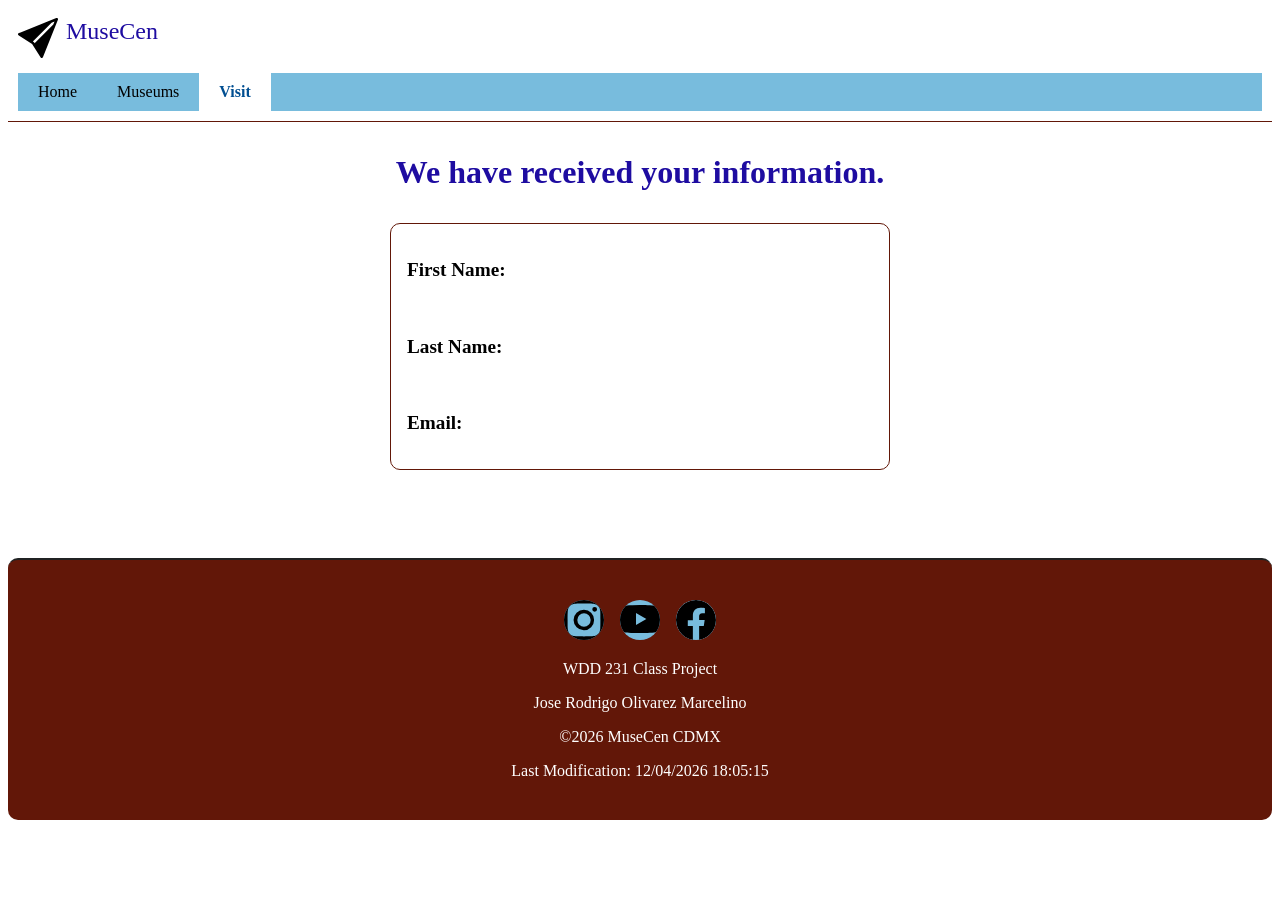
<file: finalproject/form-action.html>
<!DOCTYPE html>
<html lang="en">

<head>
    <meta charset="UTF-8">
    <meta name="viewport" content="width=device-width, initial-scale=1.0">
    <title>Form-action | Final Project</title>
    <meta name="description" content="Thank you for joining MuseCen, Your information has been received.">
    <meta name="author" content="Jose Rodrigo Olivarez Marcelino">
    <link rel="stylesheet" href="styles/finalproject.css">
    <link rel="stylesheet" href="styles/finalproject_large.css">
    <script src="scripts/navigation.js" defer></script>
    <script type="module" src="scripts/form-action.js"></script>
    <link rel="icon" href="images/favicon.ico">
    <link rel="preconnect" href="https://fonts.googleapis.com">
    <link rel="preconnect" href="https://fonts.gstatic.com" crossorigin>
    <link
        href="https://fonts.googleapis.com/css2?family=Arimo:ital,wght@0,400..700;1,400..700&family=DM+Sans:ital,opsz,wght@0,9..40,100..1000;1,9..40,100..1000&family=Finlandica+Headline:ital,wght@0,100..900;1,100..900&family=Iosevka+Charon+Mono:ital,wght@0,300;0,400;0,500;0,700;1,300;1,400;1,500;1,700&family=Playfair+Display:ital,wght@0,400..900;1,400..900&family=Quicksand:wght@300..700&family=Roboto:ital,wght@0,100..900;1,100..900&family=Share+Tech&display=swap"
        rel="stylesheet">
    <meta property="og:title" content="Form-Action — Explore All Museums in MuseCen CDMX">
    <meta property="og:description" content="We received your information and we send you more museums.">
    <meta property="og:image" content="https://rodrigo-olivarez.github.io/wdd231/finalproject/images/hero_img.webp">
    <meta property="og:url" content="https://rodrigo-olivarez.github.io/wdd231/finalproject/form-action.html">
</head>

<body>
    <header>
        <img src="images/logo_project.svg" alt="logo site" width="40" height="40">
        <span>MuseCen</span>
        <button id="ham-btn" class="hamburger" aria-label="Toggle Navigation menu"></button>
        <nav id="nav-bar" class="navigation">
            <ul>
                <li><a href="index.html">Home</a></li>
                <li><a href="museums.html">Museums</a></li>
                <li class="current"><a href="visit.html">Visit</a></li>
            </ul>
        </nav>
    </header>
    <main>
        <h1>We have received your information.</h1>
        <section class="form-action-info">
            <p><strong>First Name:</strong> <span id="firstName"></span></p>
            <p><strong>Last Name:</strong> <span id="lastName"></span></p>
            <p><strong>Email:</strong> <span id="email"></span></p>
        </section>
    </main>
    <footer>
        <div class="social">
            <a href="https://www.Instagram.com" target="_blank"><img src="images/instagram.svg"
                    alt="Follow us on Instagram" width="16" height="16"></a>
            <a href="https://www.youtube.com" target="_blank"><img src="images/youtube.svg"
                    alt="Watch our Youtube channel" width="16" height="16"></a>
            <a href="https://www.facebook.com" target="_blank"><img src="images/facebook.svg"
                    alt="Follow us on Facebook" width="16" height="16"></a>
        </div>
        <p>WDD 231 Class Project</p>
        <p>Jose Rodrigo Olivarez Marcelino</p>
        <p>&copy;<span id="currentYear"></span> MuseCen CDMX</p>
        <p id="lastModified"></p>
    </footer>
</body>

</html>
</file>
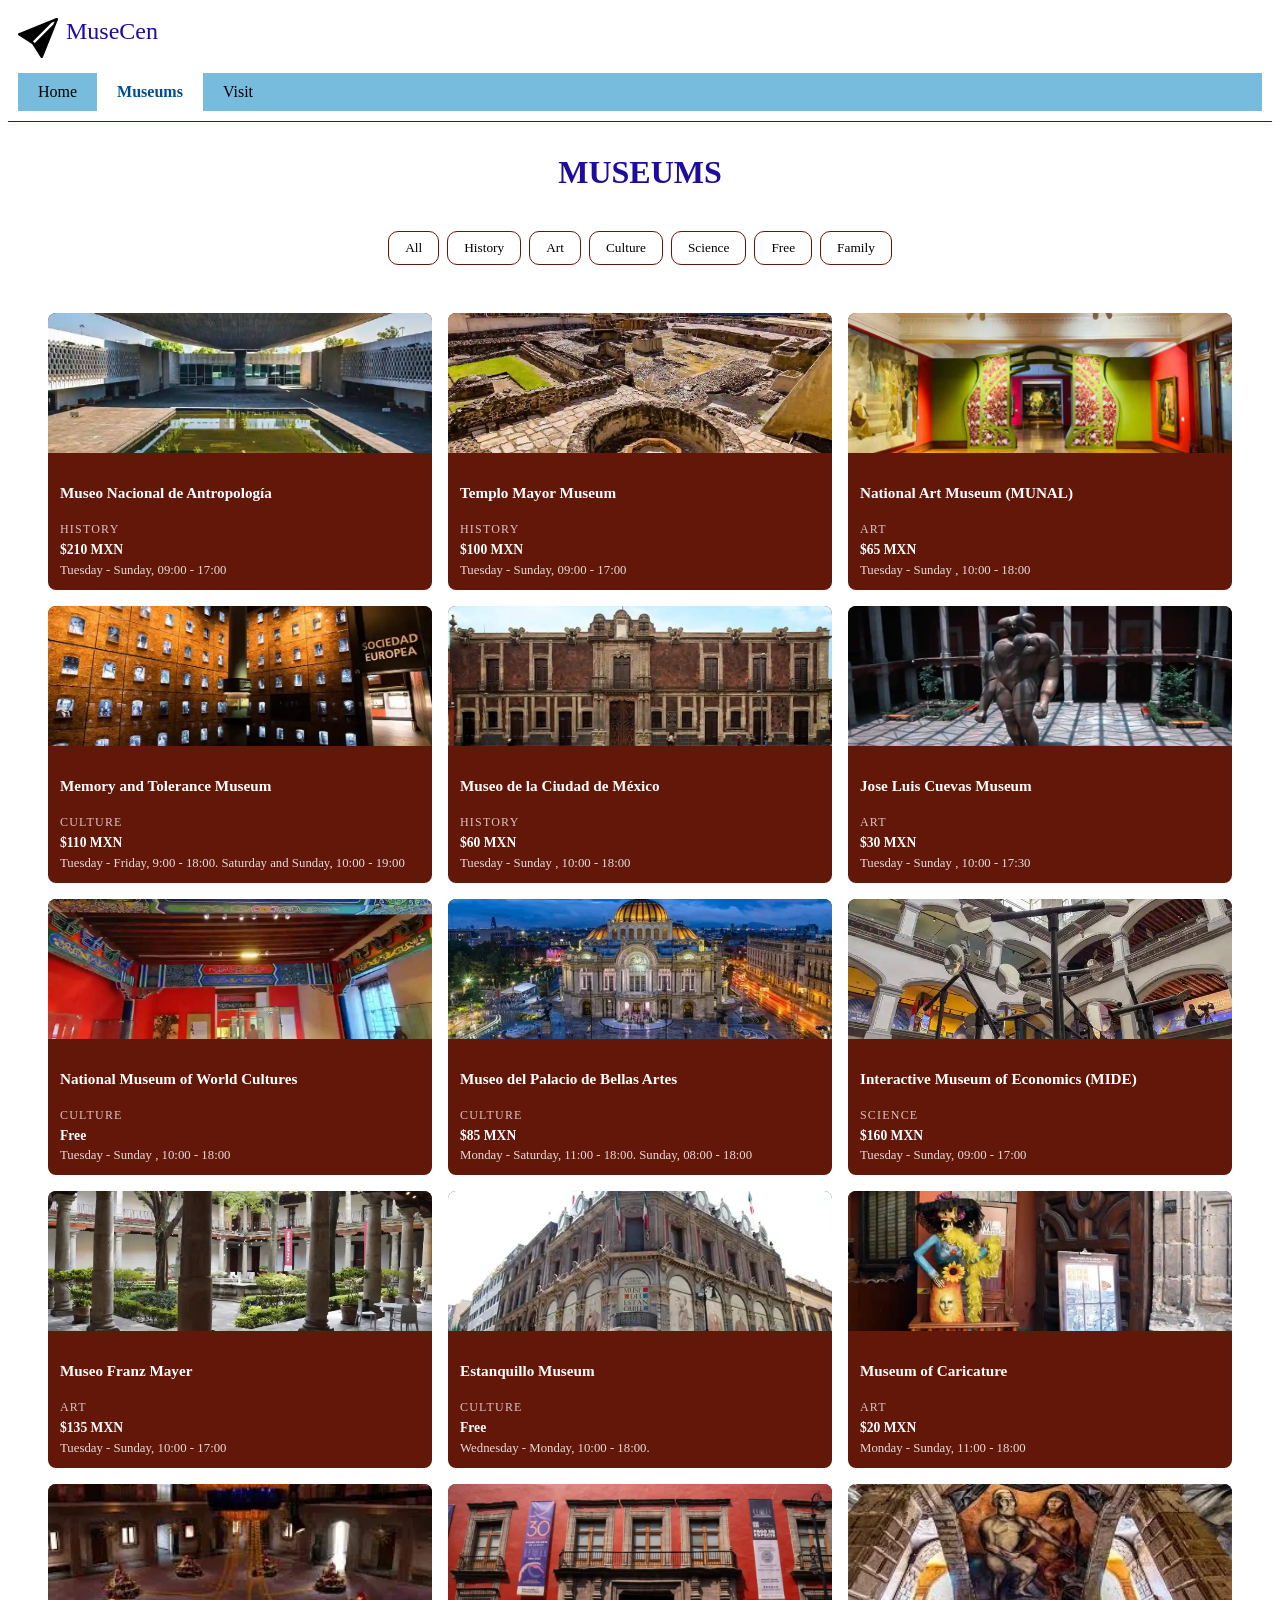
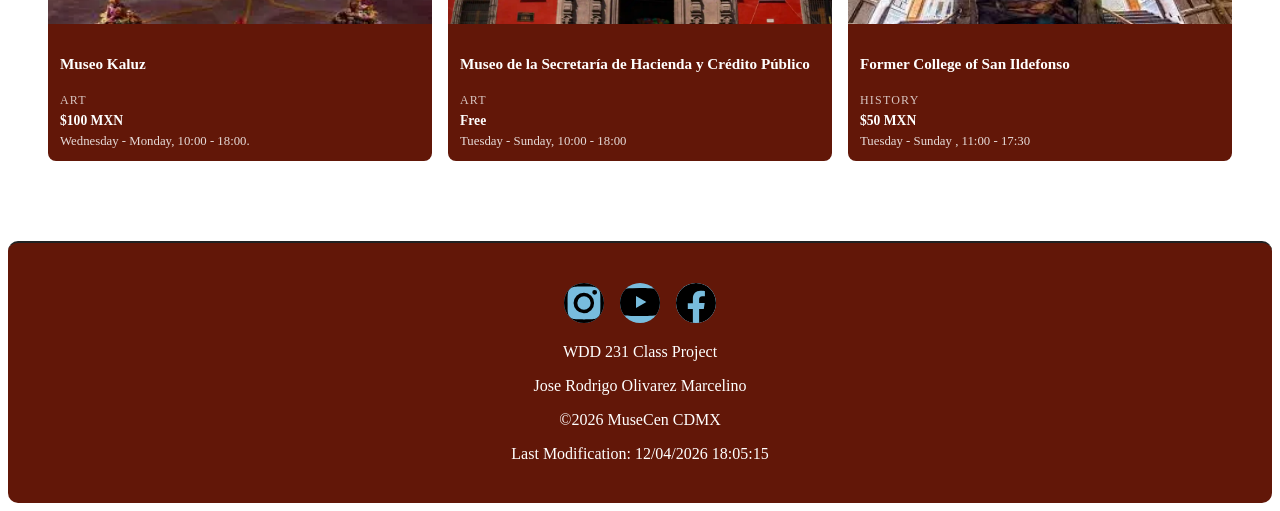
<file: finalproject/museums.html>
<!DOCTYPE html>
<html lang="en">
<head>
    <meta charset="UTF-8">
    <meta name="viewport" content="width=device-width, initial-scale=1.0">
    <title>Museums | Final Project</title>
    <meta name="description" content="Explore all museums in Mexico City's Historic Center. Filter by type, price, and family options">
    <meta name="author" content="Jose Rodrigo Olivarez Marcelino">
    <link rel="stylesheet" href="styles/finalproject.css">
    <link rel="stylesheet" href="styles/finalproject_large.css">
    <script src="scripts/navigation.js" defer></script>
    <script type="module" src="scripts/museums.js"></script>
    <link rel="icon" href="images/favicon.ico">
    <link rel="preconnect" href="https://fonts.googleapis.com">
    <link rel="preconnect" href="https://fonts.gstatic.com" crossorigin>
    <link
        href="https://fonts.googleapis.com/css2?family=Arimo:ital,wght@0,400..700;1,400..700&family=DM+Sans:ital,opsz,wght@0,9..40,100..1000;1,9..40,100..1000&family=Finlandica+Headline:ital,wght@0,100..900;1,100..900&family=Iosevka+Charon+Mono:ital,wght@0,300;0,400;0,500;0,700;1,300;1,400;1,500;1,700&family=Playfair+Display:ital,wght@0,400..900;1,400..900&family=Quicksand:wght@300..700&family=Roboto:ital,wght@0,100..900;1,100..900&family=Share+Tech&display=swap"
        rel="stylesheet">
    <meta property="og:title" content="Museums — Explore All Museums in MuseCen CDMX">
    <meta property="og:description" content="Browse all 15 museums in Mexico City's Historic Center.">
    <meta property="og:image" content="https://rodrigo-olivarez.github.io/wdd231/finalproject/images/hero_img.webp">
    <meta property="og:url" content="https://rodrigo-olivarez.github.io/wdd231/finalproject/museums.html">
</head>
<body>
    <header>
        <img src="images/logo_project.svg" alt="logo site" width="40" height="40">
        <span>MuseCen</span>
        <button id="ham-btn" class="hamburger" aria-label="Toggle Navigation menu"></button>
        <nav id="nav-bar" class="navigation">
            <ul>
                <li><a href="index.html">Home</a></li>
                <li class="current"><a href="museums.html">Museums</a></li>
                <li><a href="visit.html">Visit</a></li>
            </ul>
        </nav>
    </header>
    <main>
        <h1>MUSEUMS</h1>
        <div class="museums-menu">
            <button class="filter-btn all">All</button>
            <button class="filter-btn">History</button>
            <button class="filter-btn">Art</button>
            <button class="filter-btn">Culture</button>
            <button class="filter-btn">Science</button>
            <button class="filter-btn">Free</button>
            <button class="filter-btn">Family</button>
        </div>
        <div id="museums-grid" class="museums-grid">

        </div>
    </main>

    <dialog id="museum-modal">
        <button id="close-modal">X</button>
        <div id="modal-content"></div>
    </dialog>
    <footer>
        <div class="social">
            <a href="https://www.Instagram.com" target="_blank"><img src="images/instagram.svg" alt="Follow us on Instagram"
                    width="16" height="16"></a>
            <a href="https://www.youtube.com" target="_blank"><img src="images/youtube.svg" alt="Watch our Youtube channel"
                    width="16" height="16"></a>
            <a href="https://www.facebook.com" target="_blank"><img src="images/facebook.svg" alt="Follow us on Facebook"
                    width="16" height="16"></a>
        </div>
        <p>WDD 231 Class Project</p>
        <p>Jose Rodrigo Olivarez Marcelino</p>
        <p>&copy;<span id="currentYear"></span> MuseCen CDMX</p>
        <p id="lastModified"></p>
    </footer>
</body>
</html>
</file>
<file: styles/index.css>
/* -------------COLOR SHAME------------
Color 1 blue: #18508f
Color 2 black: #202223

*/

/************ SITE WIDE **********/
* {
    font-family: Georgia, Times, serif;
    box-sizing: border-box;
}
/************ HEADER **********/
header {
    display: grid;
    grid-template-columns: 24px auto 44px;
    padding: 5px 0 5px 10px;
    align-items: end;
    border-bottom: solid 1px #ddd;
    column-gap: 8px;
}

header img {
    display: block;
    width: 100%;
    height: auto;
}

header span {
    font-size: 1.2rem;
    color: #18508f;
}
/************ HAMBURGUER NAVIGATION **********/
.hamburger {
    background: none;
    border: none;
    color: #18508f;
    cursor: pointer;
}

.hamburger::before {
    content: "\2630";
}

.hamburger.show::before {
    content: "\00D7";
}

/************ NAV **********/
.navigation {
    display: none;
}

.navigation.show {
    display: block;
}

.navigation ul {
    list-style-type: none;
    margin: 0;
    padding: 0;
}

.navigation a {
    display: block;
    padding: .8rem 10px;
    color: #202223;
    text-decoration: none;
    border-bottom: solid 1px #000000;
}

.navigation li.current {
    background-color: #000000;
}

.navigation a:hover {
    background-color: #dddddd;
}

h1 {
    margin-left: 10px;
    color: #18508f;

}
/************ MAIN **********/
section {
    border: #18508f;
    background: #ddd;
}

h2 {
    text-align: center;
    background: #18508f;
    color: #ffffff;
}

p {
    padding: 0px 10px 20px 10px;
}

.student {
    max-width: 300px;
    width: 100%;
    margin: 0 auto;
    padding-bottom: 10px;
}

.student img {
    border-radius: 10px;
    max-width: 90%;
    margin: 10px auto;
    display: block;
}

.course-nav {
    display: flex;
    justify-content: center;
    gap: 15px;
    margin-bottom: 20px;
}

.course-nav a {
    text-decoration: none;
    color: #241818;
    background-color: #c4c4c4;
    padding: 10px 30px;
    border: 2px solid #333;
    border-radius: 12px;
    font-weight: bold;
    font-family: sans-serif;
}

.courses {
    display: flex;
    flex-direction: column;
    gap: 8px;
    max-width: 500px;
    margin: 0 auto;
}

.course-card {
    background-color: #c4c4c4;
    border: 1px solid #777;
    padding: 12px;
    text-align: center;
    font-family: sans-serif;
    font-weight: 500;
}

section p {
    text-align: center;
}

dialog{
    background-color: beige;
    width: 90%;
    max-width: 600px;
    border-radius: 10px;
    border: 1px solid #18508f;
}

::backdrop{
    background-color: rgb(0, 0, 0 / 50%);
}

dialog button {
    position: absolute;
    top: 23px;
    right: 23px;
    padding: .5rem 1rem;
    border: 1px solid rgb(0 0 0 / 10%);
}
/************ FOOTER **********/
footer {
    background-color: #eee;
    padding: 1rem 10px;
    text-align: center;
}

.social {
    display: flex;
    justify-content: center;
    column-gap: 8px;
    gap: 20px;
}

.social a {
    display: flex;
    justify-content: center;
    align-items: center;
    width: 44px;
    height: 44px;
    border-radius: 22px;
}

.social img {
    width: 44px;
    height: 44px;
}

.social a:hover {
    background-color: #ddd;
}
</file>
<file: styles/index-large.css>
@media only screen and (min-width: 768px) {
    /************ HEADER **********/
    .hamburger {
            display: none;
        }
    
    header {
        grid-template-columns: 20px auto;
    }
    
    .navigation {
        display: block;
        grid-column: 1/-1;
        background-color: #18508f;
        margin-top: 15px;
    }
    
    .navigation ul {
        display: flex;
        max-width: 1000px;
    }
    
    .navigation a {
        color: #ddd;
        padding: 10px 20px;
        border-bottom: none;
    }

    .navigation a:hover{
        background-color: #202223;
    }

    /************ MAIN **********/
    main {
        display: grid;
        grid-template-columns: 2fr 1fr;
        gap: 20px;
        margin: 0 auto;
        padding: 5px;
    }

    main > section:last-of-type {
        width: 100%;
        grid-column: 1/-1;
    }

    h1 {
        grid-column: 1/-1;
        margin: 0;
    }

    .courses {
        display: grid;
        grid-template-columns: repeat(3, 1fr);
        gap: 15px;
        width: 100%;
        padding: 20px;
        border-top: none;
    }

    .course-nav {
        display: flex;
        background-color: #ddd;
        padding: 20px;
        margin-bottom: 0;
    }

    footer {
        border-top: 2px solid #202223;
        margin-top: 40px;
    }
}
</file>
<file: chamber/styles/chamber.css>
/* -------------COLOR SHAME------------
Primary Color: #004e91
Secondary Color: #97cff2
Background Color: #dddddd 
Text Color: #000000 
Font Family: Georgia, Times, serif
*/
/************ SITE WIDE **********/
* {
    font-family: Georgia, Times, serif;
    box-sizing: border-box;
}
/************ HEADER **********/
header {
    display: grid;
    grid-template-columns: 24px auto 44px;
    padding: 5px 0 5px 10px;
    align-items: end;
    border-bottom: solid 1px #504747;
    column-gap: 8px;
}

header img {
    display: block;
    width: 100%;
    height: auto;
}

header span {
    font-size: 1.2rem;
    color: #004e91;
}
/************ HAMBURGUER NAVIGATION **********/

.hamburger {
    background: none;
    border: none;
    color: #004e91;
    cursor: pointer;
}

.hamburger::before {
    content: "\2630";
}

.hamburger.show::before {
    content: "\00D7";
}

/************ NAV **********/

.navigation {
    display: none;
}

.navigation.show {
    display: block;
}

.navigation ul {
    list-style-type: none;
    margin: 0;
    padding: 0;
}

.navigation a {
    display: block;
    padding: .8rem 10px;
    color: #000000;
    text-decoration: none;
    border-bottom: solid 1px #ddd;
}

.navigation li.current {
    background-color: #eee;
}

.navigation a:hover {
    background-color: #004e91;
}

h1 {
    margin: 1rem 10px;
    color: #004e91;
    text-align: center;

}

.menu {
    margin: 1rem auto;
    padding: 0.5rem;
    text-align: center;
}

.menu button {
    padding: 0.5rem 1rem;
    font-weight: 700;
    border-radius: 8px;
    background-color: #004e91;
    color: #fff;
}

.menu button:hover {
    background-color: #97cff2;
    color: #000000;
}

section {
    border: 1px solid rgb(0 0 0 / 10%);
    padding: 0.5rem;
    background-color: #ddd;
}

#members-container.grid {
    display: grid;
    grid-template-columns: 1fr;
    gap: 1rem;
    padding: 1rem;
}

#members-container.list {
    display: flex;
    flex-direction: column;
    gap: 1rem;
    padding: 1rem;
}

.member-card {
    background-color: #fff;
    border: 1px solid #97cff2;
    padding: 1rem;
    border-radius: 8px;
}

.member-card img {
    width: 100%;
    height: 200px;
    border-radius: 10px;
}

/************ INDEX-MAIN **********/
.hero{
    position: relative;
}

.hero img{
    width: 100%;
    height: auto;
    max-width: 100%;
    object-fit: cover;
    border-radius: 10px;
}

.join-btn{
    position: absolute;
    bottom: 1rem;
    right: 1rem;
    background-color: #004e91;
    color: #fff;
    padding: 1rem 1.5rem;
    text-decoration: none;
    border-radius: 8px;
}

.join-btn:hover{
    background-color: #97cff2;
    color: #000000;
}

.events{
    background-color: #004e91;
    margin-top: 0.5rem;
    margin-bottom: 1rem;
    border-radius: 10px;
}

.events h2, .current-weather h2,
.weather-forecast h2{
    text-align: center;
    color: #fff;
    margin:0 0 1rem 0;
}

.event-card{
    background-color: #fff;
    color: #000000;
    padding: 1rem;
    border-radius: 10px;
}

.event-card h3{
    color: #004e91;
    margin: 0 0 1rem 0;
}

.current-weather, .weather-forecast{
    background-color: #004e91;
    color: #fff;
    padding: 1rem;
    border-radius: 10px;
    margin-bottom: 1rem;
}

#weather-data{
    display: grid;
    grid-template-columns: 80px 1fr;
    align-items: start;
    gap: 0.5rem;
}

#weather-data img{
    grid-row: 1/6;
    width: 80px;
    height: 80px;
}

#weather-data p{
    margin: 0.2rem 0;
    width: 100%;
    font-size: 20px;
}

#forecast-data{
    font-size: 25px;
}

.spotlights{
    margin: 1rem 0;
    border-radius: 10px;
}

.spotlights h2{
    color: #004e91;
    text-align: center;
}

#spotlights-cont{
    display: flex;
    flex-direction: column;
    gap: 1rem;
}

.spotlight-card{
    background-color: #fff;
    border: 1px solid #97cff2;
    padding: 1rem;
    border-radius: 10px;
    display: grid;
    grid-template-columns: 100px 1fr;
    align-items: center;
    gap: 1rem;
}

.spotlight-card img{
    width: 100px;
    height:100px;
    object-fit: cover;
    border-radius: 6px;
}

.spotlight-card p{
    margin: 0.2rem 0;
    font-size: 0.9rem;
}

.spotlight-card h3{
    color: #004e91;
    margin: 0 0 0.3rem 0;
}

/************ JOIN **********/
form{
    display: flex;
    flex-direction: column;
    gap: 1rem;
    margin: 1rem auto;
    padding: 1rem;
    max-width: 600px;
}

label{
    display: flex;
    flex-direction: column;
    color: #004e91;
    width: 100%;
    font-weight: bold;
}

input, textarea, select{
    padding: 0.5rem;
    border: 1px solid #97cff2;
    border-radius: 10px;
    width: 100%;
    font-size: 1rem;
}

textarea{
    height: 100px;
    resize: vertical;
}

button[type="submit"]{
    background-color: #004e91;
    color: #fff;
    font-size: 1rem;
    padding: 0.5rem;
    border: none;
    border-radius: 10px;
    font-weight: bold;
    cursor: pointer;
}

button[type="submit"]:hover{
    background-color: #97cff2;
    color: #000000;
}
/************ MEMBERSHIP CARD AND MODALS **********/
.membership-card{
    padding: 1rem;
}

.card{
    padding: 1rem;
    text-align: center;
    background-color: #fff;
    border: 1px solid #97cff2;
    border-radius: 10px;
    margin-bottom: 1rem;
    animation: fadeIn 1s ease forwards;
    opacity: 0;
}

.card h2, dialog h2{
    color: #004e91;
    margin-bottom: 1rem;
}

.modal-btn, .close-modal{
    background-color: #004e91;
    color: #fff;
    border: none;
    border-radius: 10px;
    padding: 0.5rem 1rem;
    cursor: pointer;
}

.modal-btn:hover, .close-modal:hover{
    background-color: #97cff2;
    color: #000000;
}

dialog{
    padding: 2rem;
    max-width: 400px;
    border: none;
    border-radius: 10px;
    box-shadow: 0 4px 20px rgb(0 0 0 / 30%);
}

dialog ul{
    padding-left: 1.5rem;
    margin-bottom: 1rem;
}

.card:nth-child(2) {animation-delay: 0.2s;}
.card:nth-child(3) {animation-delay: 0.4s;}
.card:nth-child(4) {animation-delay: 0.6s;}
.card:nth-child(5) {animation-delay: 0.8s;}

@keyframes fadeIn{
    from{
        opacity: 0;
        transform: translateY(20px);
    }
    to{
        opacity: 1;
        transform: translateY(0);
    }
}

.thankyou-info{
    background-color: #fff;
    border: 1px solid #97cff2;
    border-radius: 10px;
    padding: 1.5rem;
    margin: 1rem 0;
    max-width: 600px;
}

.thankyou-info p{
    margin: 0.5rem 0;
    font-size: 1.2rem;
}
/************ MAIN-DISCOVER **********/
#visit-message{
    background-color: #004e91;
    color: #fff;
    padding: 1rem;
    border-radius: 10px;
    margin: 1rem 0;
    text-align: center;
    font-size: 1.2rem;
}

#cards-container{
    display: grid;
    grid-template-areas: 
        "card1"
        "card2"
        "card3"
        "card4"
        "card5"
        "card6"
        "card7"
        "card8";
    gap: 1rem;
    padding: 1rem;
}

#cards-container div{
    background-color: #fff;
    border: 1px solid #97cff2;
    border-radius: 10px;
    padding: 1rem;
}

#cards-container div:nth-child(1) {
    grid-area: card1;
}

#cards-container div:nth-child(2) {
    grid-area: card2;
}

#cards-container div:nth-child(3) {
    grid-area: card3;
}

#cards-container div:nth-child(4) {
    grid-area: card4;
}

#cards-container div:nth-child(5) {
    grid-area: card5;
}

#cards-container div:nth-child(6) {
    grid-area: card6;
}

#cards-container div:nth-child(7) {
    grid-area: card7;
}

#cards-container div:nth-child(8) {
    grid-area: card8;
}

#cards-container img{
    width: 100%;
    height: 200px;
    object-fit: cover;
    border-radius: 10px;
}

#cards-container h2{
    color: #004e91;
    margin-bottom: 0.5rem;
    text-align: center;
}

#cards-container address{
    font-style: italic;
    color: #555;
    margin-bottom: 0.5rem;
}

#cards-container button{
    background-color: #004e91;
    color: #fff;
    border: none;
    border-radius: 10px;
    cursor: pointer;
    margin-top: 0.5rem;
}

#cards-container button:hover{
    background-color: #97cff2;
    color: #000000;
}
/************ FOOTER **********/
footer {
    background-color: #004e91;
    color: #fff;
    text-align: center;
    padding: 1.5rem;
    margin-top: 1rem;
    border-radius: 10px;
}

.social {
    display: flex;
    justify-content: center;
    gap: 1rem;
    margin: 1rem 0;
}

.social img {
    width: 40px;
    height: 40px;
    background-color: #97cff2;
    border-radius: 50%;
}

.social a:hover img {
    background-color: #004e91;
}
</file>
<file: chamber/styles/chamber-large.css>
@media only screen and (min-width: 768px) {

    /************ HEADER **********/
    .hamburger {
        display: none;
    }

    header {
        grid-template-columns: 40px auto;
        padding: 10px;
    }

    header span {
        font-size: 1.5rem;
    }

    .navigation {
        display: block;
        grid-column: 1/-1;
        background-color: #18508f;
        margin-top: 15px;
    }

    .navigation ul {
        display: flex;
        max-width: 1000px;
    }

    .navigation a {
        color: #ddd;
        padding: 10px 20px;
        border-bottom: none;
    }

    .navigation li.current a{
        background-color: #fff;
        color: #004e91;
        font-weight: bold;
    }

    .navigation a:hover {
        background-color: #202223;
    }

    #members-container.grid {
        grid-template-columns: repeat(3, 1fr);
    }

    #members-container.list .member-card{
        display: flex;
        flex-direction: row;
        align-items: center;
        gap: 3rem;
    }

    #members-container.list .member-card img {
        width: 150px;
        height: 150px;
    }
        /************ INDEX-MAIN **********/
    .hero {
        width: 100%;
        overflow: hidden;
    }
    
    .hero img{
        width: 100%;
        height: 400px;
        display: block;
        object-fit: cover;
    }

    .join-btn:hover {
        background-color: #97cff2;
        color: #000000;
    }

    .events-weather{
        display: grid;
        grid-template-columns: 2fr 1fr 1fr;
        gap: 1rem;
        margin: 1rem 0;
    }

    #spotlights-cont{
        display: grid;
        grid-template-columns: repeat(3, 1fr);
        gap: 1rem;
    }

    .spolight-card{
        grid-template-columns: 1fr;
        flex-direction: column;
        text-align: center;
    }

    .spolight-card img{
        width: 100%;
        height: 150px;
    }

    /************ JOIN **********/
    .join-container{
        display: grid;
        grid-template-columns: 1fr 1fr;
        gap: 2rem;
        padding: 1rem;
    }

    .membership-card{
        display: flex;
        flex-direction: column;
        gap: 1rem;
    }

    .card{
        margin-bottom: 0;
    }

    form{
        max-width: 100%;
        padding: 0;
    }

    .thankyou-info{
        max-width: 600px;
        margin: 1rem auto;
    }

    #cards-container {
        grid-template-areas:
            "card1 card2 card3"
            "card4 card5 card6"
            "card7 card8.";
        grid-template-columns: 1fr 1fr 1fr;
    }
    /************ FOOTER **********/
    footer {
        border-top: 2px solid #202223;
        margin-top: 40px;
    }
}

@media only screen and (min-width:641px) and (max-width:1024px){
    #cards-container{
        grid-template-areas: 
            "card1 card2"
            "card3 card4"
            "card5 card6"
            "card7 card8";
        grid-template-columns: 1fr 1fr;
    }
}

@media only screen and (min-width:1025px){
    #cards-container img:hover{
        transform:scale(1.05);
        transition: transform 0.3s ease;
    }

    #cards-container div{
        overflow: hidden;
    }
}
</file>
<file: finalproject/styles/finalproject.css>
/* -------------COLOR SHAME------------
Primary Color: #621708
Secondary Color: #1e0ca1
Background Color: #78bcdd
Text Color: #ffffff
Font Family: Georgia, Times, serif
*/

* {
    font-family: Georgia, Times, serif;
    box-sizing: border-box;
}

/************ HAMBURGUER-NAVIGATION **********/
header {
    display: grid;
    grid-template-columns: 24px auto 44px;
    padding: 5px 0 5px 10px;
    border-bottom: solid 1px #621708;
    column-gap: 8px;
}

header img {
    display: block;
    width: 100%;
    height: auto;
}

header span {
    font-size: 1.2rem;
    color: #1e0ca1;
}

.hamburger {
    background: none;
    border: none;
    color: #1e0ca1;
    cursor: pointer;
}

.hamburger::before {
    content: "\2630";
}

.hamburger.show::before {
    content: "\00D7";
}

/************ NAV **********/

.navigation {
    display: none;
}

.navigation.show {
    display: block;
}

.navigation ul {
    list-style-type: none;
    margin: 0;
    padding: 0;
}

.navigation a {
    display: block;
    padding: 0.5rem 10px;
    color: #000000;
    text-decoration: none;
    border-bottom: solid 2px #621708;
}

.navigation a:hover {
    background-color: #78bcdd;
}

h1 {
    margin: 1rem 10px;
    color: #1e0ca1;
    text-align: center;

}
/********** Hero *********/
main{
    padding: 1rem;
}

.hero-content {
    display: flex;
    flex-direction: column;
    gap: 1rem;
}

.hero-content p{
    font-size: 0.85rem;
    letter-spacing: 0.15rem;
    text-transform: uppercase;
    opacity: 0.85;
}

.hero-content h1 {
    font-size: 2.2rem;
}

.hero-image img {
    width: 100%;
    border-radius: 10px;
    object-fit: cover;
    max-height: 260px;
}

.about-panel h2, .featured-panel h2{
    font-size: 1.6rem;
    border-bottom: 2px solid #621708;
    padding-bottom: 0.5rem;
}
/************ FEATURED PANEL ************/
.featured-grid {
    display: grid;
    grid-template-columns: 1fr;
    gap: 1rem;
}

.museum-card {
    background-color: #621708;
    border-radius: 8px;
    overflow: hidden;
    cursor: pointer;
    transition: transform 0.2s ease, box-shadow 0.2s ease;
    color: #fff;
}

.museum-card:hover,
.museum-card:focus {
    transform: translateY(-3px);
    box-shadow: 0 6px 18px rgba(0, 0, 0, 0.3);
    outline: none;
}

.museum-card img {
    width: 100%;
    height: 140px;
    object-fit: cover;
}

.museum-card-info {
    padding: 0.75rem;
    display: flex;
    flex-direction: column;
    gap: 0.3rem;
}

.museum-card-info h3 {
    font-size: 0.95rem;
}

.museum-card-info .card-type {
    font-size: 0.75rem;
    text-transform: uppercase;
    letter-spacing: 0.1em;
    opacity: 0.75;
}

.museum-card-info .card-price {
    font-size: 0.85rem;
    font-weight: 700;
}

.museum-card-info .card-schedule {
    font-size: 0.8rem;
    opacity: 0.85;
}

dialog{
    width: 90%;
    max-width: 500px;
    border: none;
    border-radius: 10px;
    padding: 1rem;
    margin: auto;

}

#modal-content img{
    width: 100%;
    height: 100%;
    object-fit: cover;
    border-radius: 10px;
}
/************ MUSEUMS **********/
.museums-menu{
    display: flex;
    flex-wrap: wrap;
    gap: 0.5rem;
    padding: 1rem;
    justify-content: center;
}

.filter-btn{
    border-radius: 10px;
    border: 1px solid #621708;
    background: none;
    padding: 0.5rem 1rem;
    cursor: pointer;
}

.filter-btn:hover{
    background-color: #621708;
    color: #fff;
}

.museums-grid{
    display: grid;
    grid-template-columns: 1fr;
    padding: 1rem;
    gap: 1rem;
}
/************ VISIT **********/
.join-container{
    padding: 1rem;
    display: flex;
    flex-direction: column;
    gap: 2rem;
}

form{
    display: flex;
    flex-direction: column;
    gap: 1rem;
}

form label{
    display: flex;
    flex-direction: column;
    gap: 0.2rem;
    color: #621708;
}

form input, form select, form textarea{
    padding: 0.5rem;
    border-radius: 10px;
    border: 1px solid #621708;
    width: 100%;
}

form button[type="submit"]{
    background-color: #621708;
    color: #fff;
    border: none;
    border-radius: 10px;
    cursor: pointer;
    padding: 0.5rem;
}

form button[type="submit"]:hover{
    background-color: #1e0ca1;
}

.map iframe{
    border: none;
    width: 100%;
    height: 300px;
    border-radius: 10px;
}

/************ FORM ACTION **********/
.form-action-info{
    display: flex;
    flex-direction: column;
    padding: 1rem;
    gap: 1rem;
    max-width: 500px;
    border: 1px solid #621708;
    border-radius: 10px;
    margin: 2rem auto;
}

.form-action-info p{
    font-size: 1.2rem;
}
/************ FOOTER **********/
footer {
    background-color: #621708;
    color: #fff;
    text-align: center;
    padding: 1.5rem;
    margin-top: 1rem;
    border-radius: 10px;
}

.social {
    display: flex;
    justify-content: center;
    gap: 1rem;
    margin: 1rem 0;
}

.social img {
    width: 40px;
    height: 40px;
    background-color: #78bcdd;
    border-radius: 50%;
}

.social a:hover img {
    background-color: #621708;
}
</file>
<file: finalproject/styles/finalproject_large.css>
@media only screen and (min-width: 768px) {

    /************ HEADER **********/
    .hamburger {
        display: none;
    }

    header {
        grid-template-columns: 40px auto;
        padding: 10px;
    }

    header span {
        font-size: 1.5rem;
    }

    .navigation {
        display: block;
        grid-column: 1/-1;
        background-color: #78bcdd;
        margin-top: 15px;
    }

    .navigation ul {
        display: flex;
        max-width: 1000px;
    }

    .navigation a {
        color: #000;
        padding: 10px 20px;
        border-bottom: none;
    }

    .navigation li.current a {
        background-color: #fff;
        color: #004e91;
        font-weight: bold;
    }

    .navigation a:hover {
        background-color: #621708;
        color: #78bcdd;
    }

    /************ INDEX-MAIN **********/
    .hero-content{
        display: none;
    }
    .hero img {
        width: 100%;
        height: 350px;
        display: block;
        object-fit: cover;
    }
    .home-grid-large{
        display: grid;
        grid-template-columns: 200px 1fr;
        gap: 2rem;
        padding: 2rem;
    }

    .about-panel{
        background-color: #d0d0d0;
        padding: 1rem;
        border-radius: 10px;
        align-self: start;
        top: 10px;
    }

    .featured-grid{
        grid-template-columns: repeat(3, 1fr);
    }
    /************ MUSEUMS **********/
    .museums-grid{
        grid-template-columns: repeat(3, 1fr);
        padding: 1.5rem;
    }

    .museums-menu{
        padding: 1.5rem 2rem;
    }
    /************ VISIT **********/
    .join-container{
        flex-direction: row;
        align-items: flex-start;
        padding: 2rem;
        gap: 3rem;
    }

    .join-container form{
        flex: 1;
    }

    .map{
        flex: 1;
    }

    .map iframe{
        width: 100%;
        height: 450px;
    }
    /************ FOOTER **********/
    footer {
        border-top: 2px solid #202223;
        margin-top: 40px;
    }
}
</file>
<file: startHere/styles/small.css>
*{box-sizing: border-box;}
html {
  -webkit-text-size-adjust: 100%; 
  -ms-text-size-adjust: 100%;
}

h1 {
  color: #3D405B;
}

form {
    margin: 1rem 2%;
  
    label {
      display: block;
      font-size: .8rem;
      color: purple;
      padding-top: .2rem;
    }
    h3 {
      font-size: .9rem;
      color: #E07A5F;
      margin: 1.5rem 0 .2rem 0;
      border-bottom: 1px solid #eee;
    }
  
    input[type=text],
    input[type=tel],
    input[type=date],
    input[type=email],
    select {
      display: block;
      margin: .1rem 0 1rem 0 ;
      padding: .3rem;
      border: 1px solid #999;
      border-radius: 4px;
      border-left-width: 5px;
      border-left-color:#555;
      font-size: 1rem;
      color: #3D405B;
      width: 250px;
    }
  
    input:required {border-left-color: #d70000;}
    input:focus {border-left-color: black; outline:none;}
    input:required:valid{border-left-color: green;}
  
    input[type=submit] {
      border: none;
      text-align: center;
      background-color: #3D405B;
      color: white;
      border-radius: 1rem;
      padding: .75rem 1.5rem;
      margin: 2rem 0;
      font-size: 1.2rem;
      -webkit-appearance: none;
      appearance: none;
    }
  }
  input:-webkit-autofill{
    -webkit-text-fill-color: #3D405B;
  }
  
  #results {
    background-color: #F4F1DE;
    padding: 0 1rem;
    border: 1px solid #E07A5F;
    border-radius: 6px;
  }
</file>
<file: startHere/styles/large.css>
@media only screen and (min-width: 38rem) {


} /*end media query*/
</file>
<file: styles/demo.css>
/* -------------COLOR SHAME------------
Color 1 azul: #004e91
Color 2 rojo: #910000

*/

/************ SITE WIDE **********/
*{
    font-family:Georgia, Times, serif;
    box-sizing: border-box;
}
/************ HEADER **********/
header {
    display: grid;
    grid-template-columns: 24px auto 44px;
    padding: 5px 0 5px 10px;
    align-items: end;
    border-bottom: solid 1px #ddd;
    column-gap: 8px;
}

header img {
    display: block;
    width: 100%;
    height: auto;
}

header span {
    font-size: 1.2rem;
    color: #004e91;
}

/************ HAMBURGUER NAVIGATION **********/

.hamburger {
    background: none;
    border: none;
    color: #004e91;
    cursor: pointer;
}

.hamburger::before {
    content: "\2630";
}

.hamburger.show::before {
    content: "\00D7";
}

/************ NAV **********/

.navigation {
    display: none;
}

.navigation.show {
    display: block;
}

.navigation ul {
    list-style-type: none;
    margin: 0;
    padding: 0;
}

.navigation a {
    display: block;
    padding: .8rem 10px;
    color: #910000;
    text-decoration: none;
    border-bottom: solid 1px #ddd;
}

.navigation li.current {
    background-color: #eee;
}

.navigation a:hover {
    background-color: #004e91;
}

h1 {
    margin-left: 1rem 10px;
    color: #004e91;

}

/************ FOOTER **********/

footer {
    background-color: #eee;
    padding: 1rem 10px;
    text-align: center;
}

.social {
    display: flex;
    justify-content: center;
    column-gap: 8px;
}

.social a {
    display: flex;
    justify-content: center;
    align-items: center;
    width: 44px;
    height: 44px;
    border: #ccc solid 1px;
    border-radius: 22px;
}

.social img {
    width: 22px;
    height: 22px;
}

.social a:hover {
    background-color: #ddd;
}
</file>
<file: styles/demo-large.css>
@media only screen and (min-width: 608px) {
    .hamburger {
        display: none;
    }

    header {
        grid-template-columns: 24px auto;
    }

    header, main, nav, footer {
        max-width: 900px;
        margin: 0 auto;
    }

    .navigation {
        display: block;
        border-bottom: solid 1px #eee;
    }

    .navigation ul {
        display: flex;
    }

    .navigation a{
        border: none;
    }

}
</file>
<file: styles/prophets.css>
body {
    font-family: Roboto, sans-serif;
}

h1 {
    text-align: center;
}

h2 {
    margin: 1rem 0;
    text-shadow: 0 0 30px #111;
}

.key {
    position: absolute;
    top: 5px;
    right: 5px;
    padding: 0.5rem;
    background-color: black;
    color: white;
    display: grid;
    grid-template-columns: 0.8rem 1fr;
    grid-gap: 0.25rem;
}

#keytitle {
    font-size: larger;
    grid-column: 1 / 3;
}

.key>div {
    width: 0.75rem;
    height: 0.75rem;
    border: 1px solid #bbb;
}

.key>p {
    display: inline;
    font-size: 0.75rem;
}

p {
    margin: 0;
}

.grid {
    display: grid;
    grid-gap: 0.5rem;
    grid-template-columns: repeat(auto-fit, minmax(320px, 1fr));
}

section {
    margin: 0.5rem;
    padding: 0.5rem;
    background-color: #eee;
    border: 1px solid rgb(0 0 0 / 10%);
    display: flex;
    flex-direction: column;
    align-items: center;
}

section>p {
    min-height: 60px;
    font-size: smaller;
    text-align: center;
}

img {
    width: auto;
    max-width: 325px;
    box-shadow: 0 0 30px #777;
    height: 200px;
    border: 1px solid #111;
}

li>img {
    width: auto;
    height: 30px;
}

.caption {
    position: absolute;
    top: 1.5rem;
    right: 2rem;
    border: 1px solid #ccc;
    background-color: lightyellow;
    padding: 0.25rem;
    display: grid;
    align-items: center;
    grid-template-columns: 1rem 1fr;
}

.un {
    list-style: none;
}
</file>
